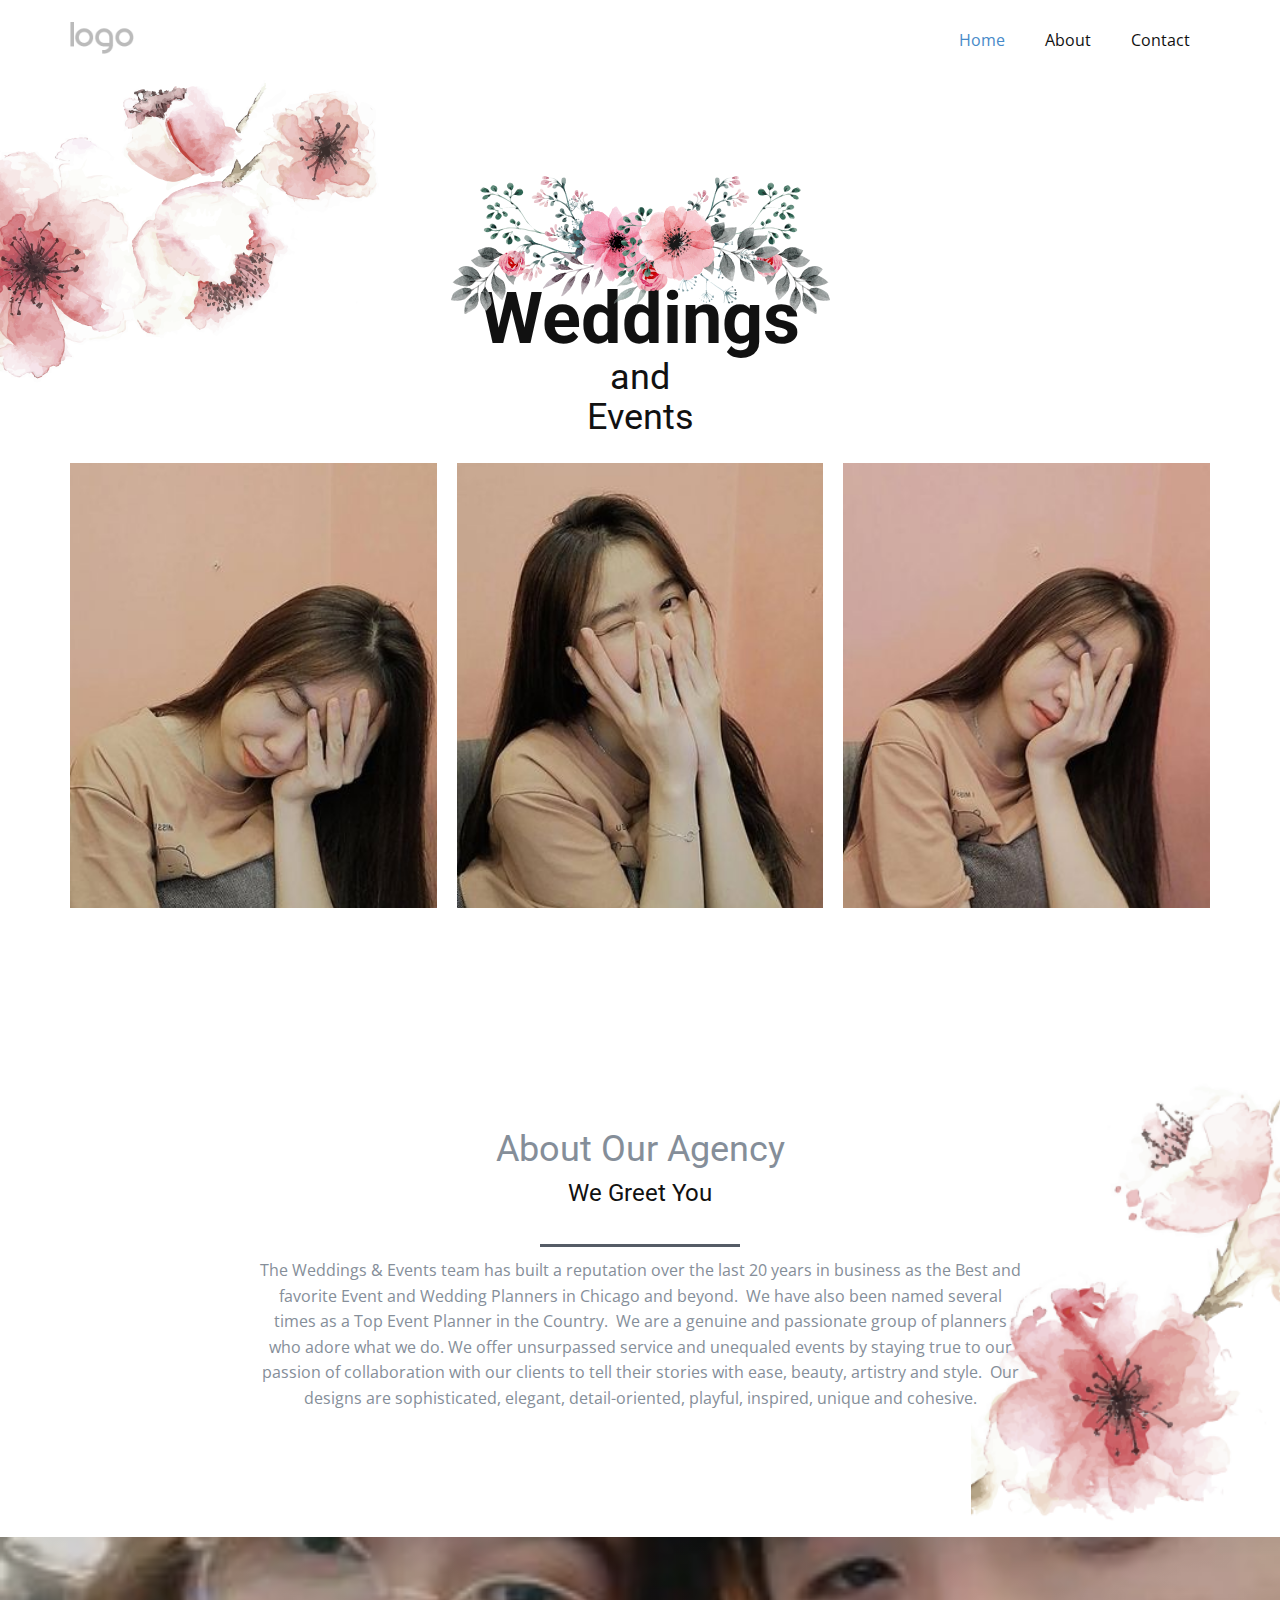
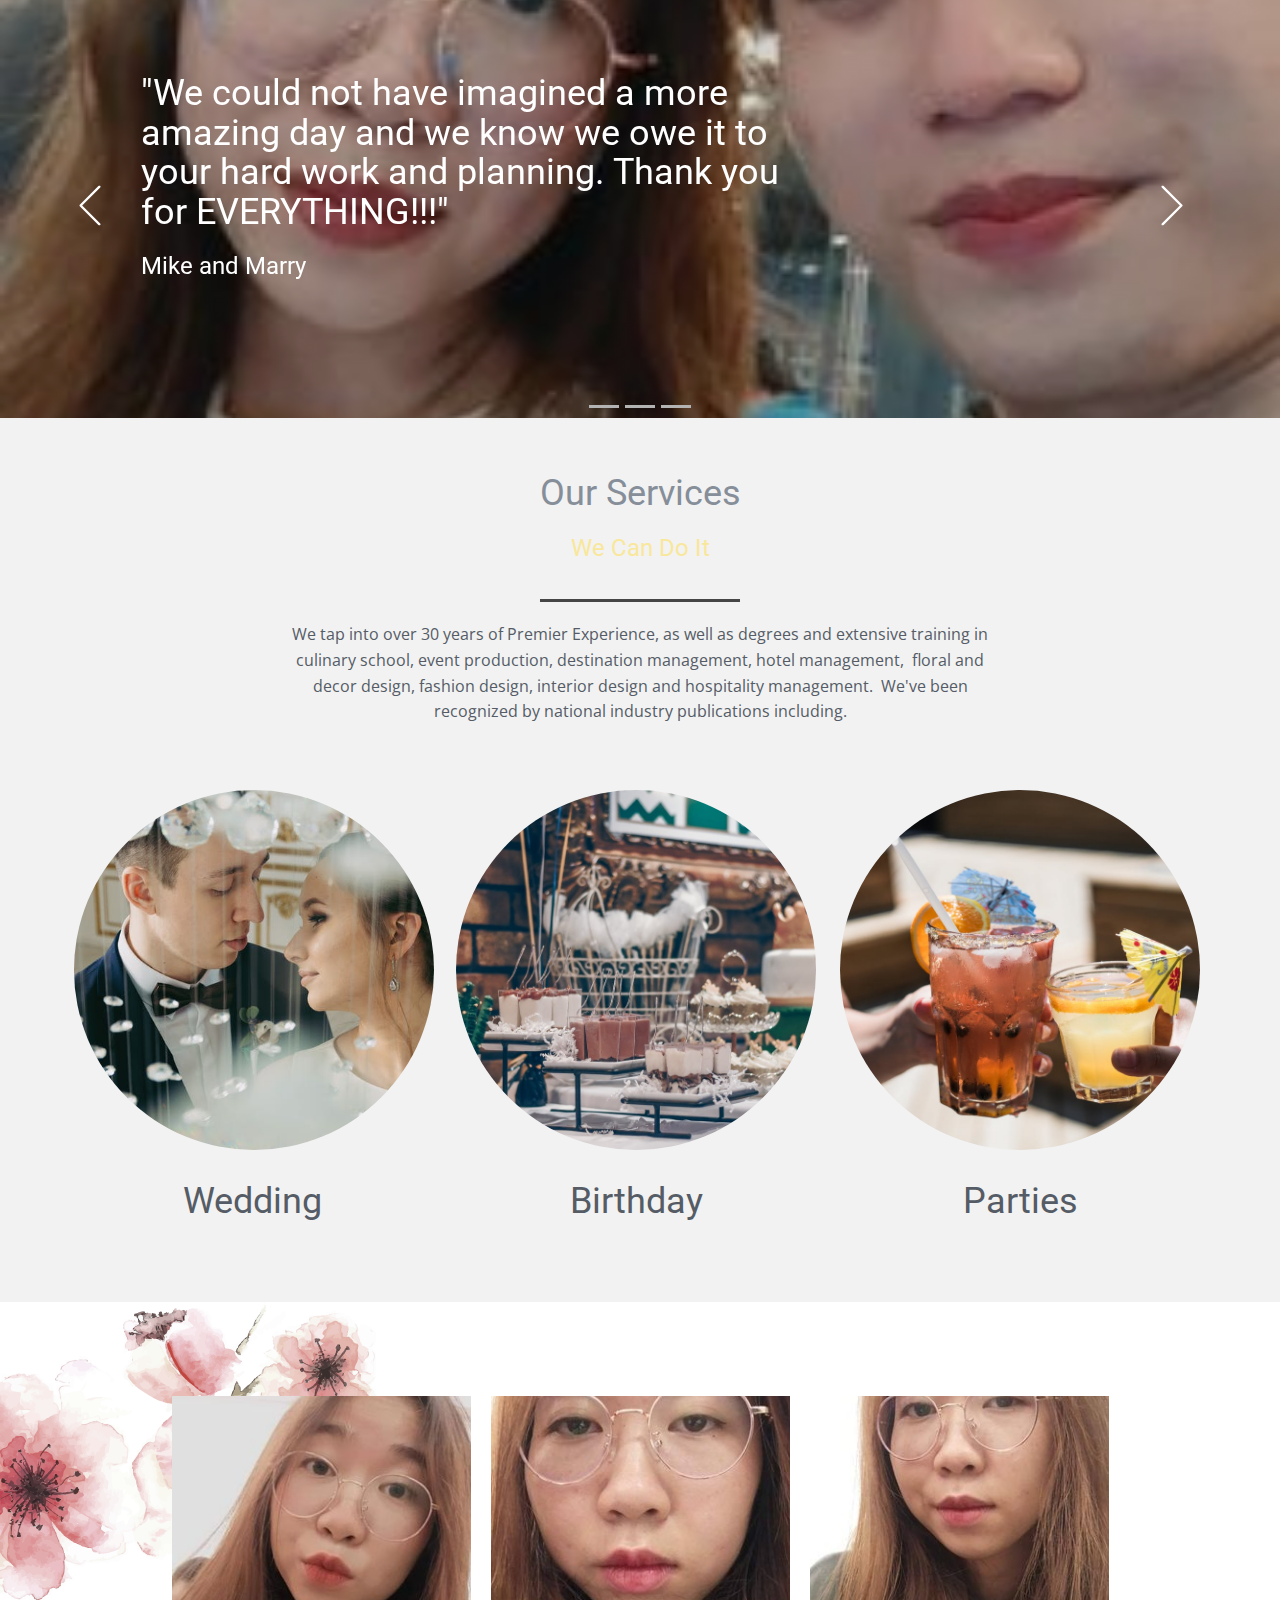
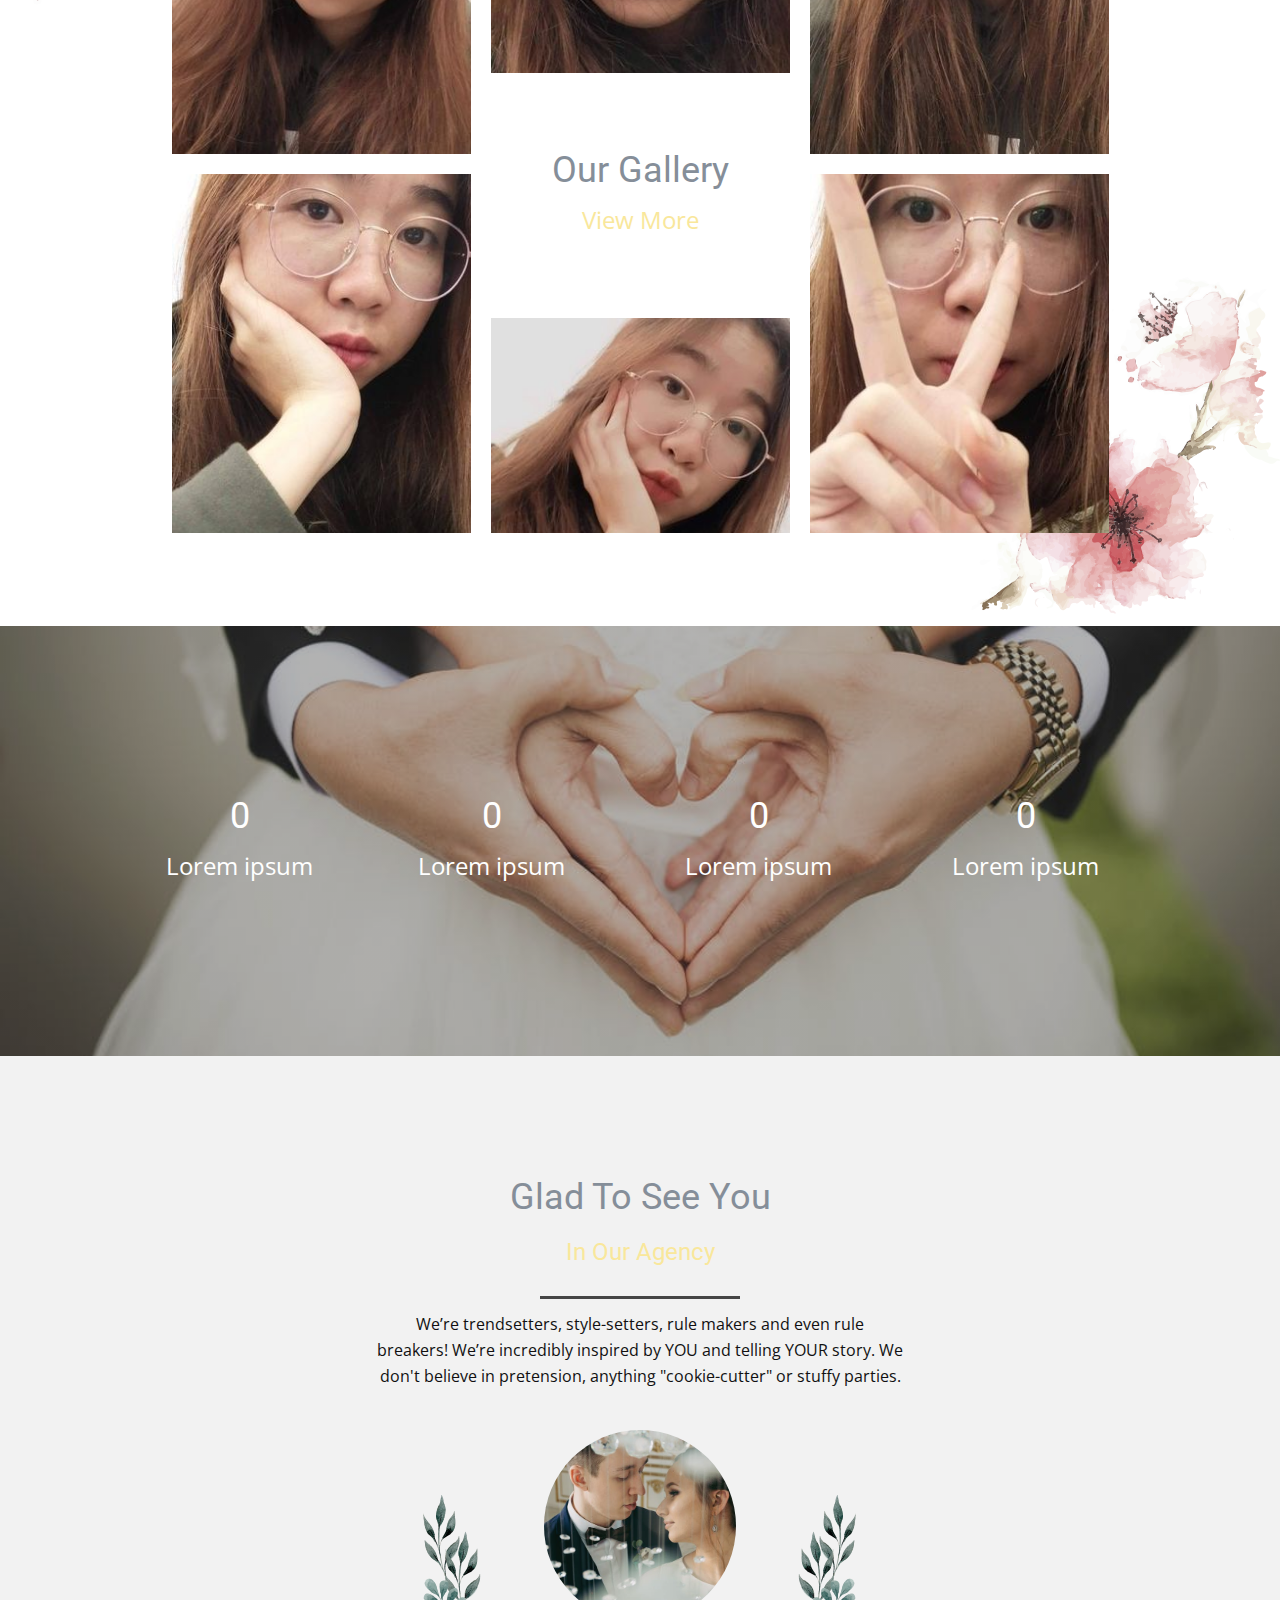
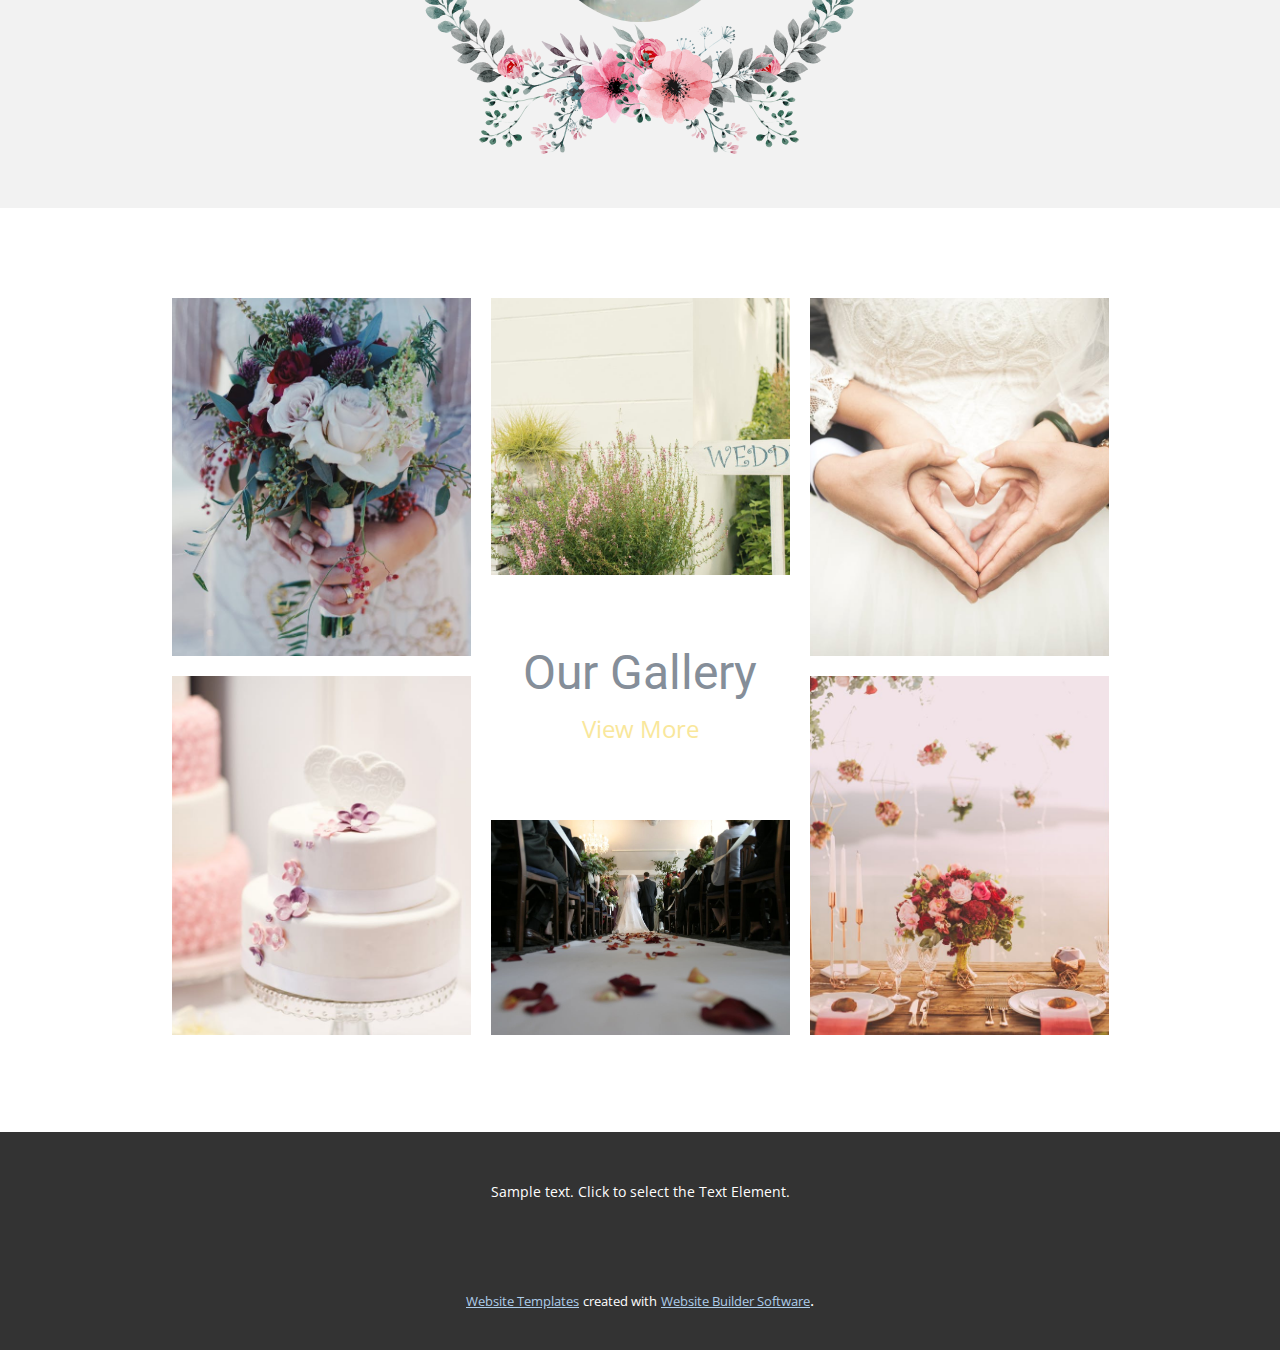
<file: index.html>
<!DOCTYPE html>
<html style="font-size: 16px;" lang="en"><head>
    <meta name="viewport" content="width=device-width, initial-scale=1.0">
    <meta charset="utf-8">
    <meta name="keywords" content="Weddings, and Events, About Our Agency, &amp;quot;We could not have imagined a more amazing day and we know we owe it to your hard work and planning. Thank you for EVERYTHING!!!&amp;quot;, “Just a note to let you know that on the first Anniversary, we have looked back on the beauty of the day and our total enjoyment of all the details without STRESS - which was completely due to your professionalism and good
                                taste”, &amp;quot;The Decor was stunning! You exceeded all our expectations! It was sophisticated, festive and tasteful!&amp;quot;, Our Services, Our Gallery, 55, 88, 11, 19, Glad To See You, Our Gallery">
    <meta name="description" content="">
    <title>Home</title>
    <link rel="stylesheet" href="nicepage.css" media="screen">
<link rel="stylesheet" href="Home.css" media="screen">
    <script class="u-script" type="text/javascript" src="jquery.js" defer=""></script>
    <script class="u-script" type="text/javascript" src="nicepage.js" defer=""></script>
    <meta name="generator" content="Nicepage 4.20.1, nicepage.com">
    <link id="u-theme-google-font" rel="stylesheet" href="https://fonts.googleapis.com/css?family=Roboto:100,100i,300,300i,400,400i,500,500i,700,700i,900,900i|Open+Sans:300,300i,400,400i,500,500i,600,600i,700,700i,800,800i">
    <link id="u-page-google-font" rel="stylesheet" href="https://fonts.googleapis.com/css?family=Playfair+Display:400,400i,500,500i,600,600i,700,700i,800,800i,900,900i">
    
    
    
    
    
    
    
    
    
    
    <script type="application/ld+json">{
		"@context": "http://schema.org",
		"@type": "Organization",
		"name": "",
		"logo": "images/default-logo.png"
}</script>
    <meta name="theme-color" content="#478ac9">
    <meta property="og:title" content="Home">
    <meta property="og:type" content="website">
  </head>
  <body data-home-page="Home.html" data-home-page-title="Home" class="u-body u-xl-mode" data-lang="en"><header class="u-clearfix u-header u-header" id="sec-674b"><div class="u-clearfix u-sheet u-valign-middle u-sheet-1">
        <a href="https://nicepage.com" class="u-image u-logo u-image-1">
          <img src="images/default-logo.png" class="u-logo-image u-logo-image-1">
        </a>
        <nav class="u-menu u-menu-dropdown u-offcanvas u-menu-1">
          <div class="menu-collapse" style="font-size: 1rem; letter-spacing: 0px;">
            <a class="u-button-style u-custom-left-right-menu-spacing u-custom-padding-bottom u-custom-top-bottom-menu-spacing u-nav-link u-text-active-palette-1-base u-text-hover-palette-2-base" href="#">
              <svg class="u-svg-link" viewBox="0 0 24 24"><use xmlns:xlink="http://www.w3.org/1999/xlink" xlink:href="#menu-hamburger"></use></svg>
              <svg class="u-svg-content" version="1.1" id="menu-hamburger" viewBox="0 0 16 16" x="0px" y="0px" xmlns:xlink="http://www.w3.org/1999/xlink" xmlns="http://www.w3.org/2000/svg"><g><rect y="1" width="16" height="2"></rect><rect y="7" width="16" height="2"></rect><rect y="13" width="16" height="2"></rect>
</g></svg>
            </a>
          </div>
          <div class="u-nav-container">
            <ul class="u-nav u-unstyled u-nav-1"><li class="u-nav-item"><a class="u-button-style u-nav-link u-text-active-palette-1-base u-text-hover-palette-2-base" href="Home.html" style="padding: 10px 20px;">Home</a>
</li><li class="u-nav-item"><a class="u-button-style u-nav-link u-text-active-palette-1-base u-text-hover-palette-2-base" href="About.html" style="padding: 10px 20px;">About</a>
</li><li class="u-nav-item"><a class="u-button-style u-nav-link u-text-active-palette-1-base u-text-hover-palette-2-base" href="Contact.html" style="padding: 10px 20px;">Contact</a>
</li></ul>
          </div>
          <div class="u-nav-container-collapse">
            <div class="u-black u-container-style u-inner-container-layout u-opacity u-opacity-95 u-sidenav">
              <div class="u-inner-container-layout u-sidenav-overflow">
                <div class="u-menu-close"></div>
                <ul class="u-align-center u-nav u-popupmenu-items u-unstyled u-nav-2"><li class="u-nav-item"><a class="u-button-style u-nav-link" href="Home.html">Home</a>
</li><li class="u-nav-item"><a class="u-button-style u-nav-link" href="About.html">About</a>
</li><li class="u-nav-item"><a class="u-button-style u-nav-link" href="Contact.html">Contact</a>
</li></ul>
              </div>
            </div>
            <div class="u-black u-menu-overlay u-opacity u-opacity-70"></div>
          </div>
        </nav>
      </div></header>
    <section class="u-clearfix u-section-1" id="carousel_2c0f">
      <div class="u-clearfix u-sheet u-sheet-1">
        <div class="u-container-style u-group u-group-1">
          <div class="u-container-layout u-valign-middle-sm">
            <h1 class="u-align-center u-font-dancing-script u-text u-title u-text-1">Weddings<br>
            </h1>
            <h2 class="u-align-center u-font-dancing-script u-subtitle u-text u-text-2">and Events</h2>
            <img src="images/abf9ab80e18701051f38eb20d0dba7c6.png" alt="" class="u-image u-image-default u-image-1" data-image-width="379" data-image-height="139">
          </div>
        </div>
        <div class="u-clearfix u-expanded-width u-gutter-20 u-layout-wrap u-layout-wrap-1">
          <div class="u-layout">
            <div class="u-layout-row">
              <div class="u-container-style u-image u-layout-cell u-left-cell u-size-20 u-size-20-md u-image-2">
                <div class="u-container-layout"></div>
              </div>
              <div class="u-container-style u-image u-layout-cell u-size-20 u-size-20-md u-image-3">
                <div class="u-container-layout"></div>
              </div>
              <div class="u-container-style u-hidden-md u-image u-layout-cell u-right-cell u-size-20 u-size-20-md u-image-4">
                <div class="u-container-layout"></div>
              </div>
            </div>
          </div>
        </div>
      </div>
      <img src="images/c494f921caa0d075cfa8ed3c2320a080.png" alt="" class="u-hidden-sm u-hidden-xs u-image u-image-default u-image-5" data-image-width="389" data-image-height="322">
    </section>
    <section class="u-clearfix u-section-2" id="carousel_a739">
      <img src="images/53346174540ed1f09e61d8b270ed1489.png" alt="" class="u-image u-image-default u-image-1" data-image-width="319" data-image-height="351">
      <div class="u-clearfix u-sheet u-sheet-1">
        <div class="u-container-style u-group u-group-1">
          <div class="u-container-layout u-valign-middle">
            <h2 class="u-align-center u-text u-text-palette-5-dark-1 u-text-1">About Our Agency</h2>
            <h4 class="u-align-center u-font-dancing-script u-text u-text-custom-color-2 u-text-2">We Greet You</h4>
            <div class="u-border-3 u-border-palette-5-dark-2 u-line u-line-horizontal u-line-1"></div>
            <p class="u-align-center u-text u-text-palette-5-dark-1 u-text-3">The Weddings &amp; Events team has built a reputation over the last 20 years in business as the Best and favorite Event and Wedding Planners in Chicago and beyond.&nbsp; We have also been named several times as a Top Event Planner
                        in the Country.&nbsp;&nbsp;We are a genuine and passionate group of planners who adore what we do. We offer unsurpassed service and unequaled events by staying true to our passion of collaboration with our clients to tell their
                        stories with ease, beauty, artistry and style. &nbsp;Our designs are sophisticated, elegant, detail-oriented, playful, inspired, unique and cohesive.</p>
          </div>
        </div>
      </div>
    </section>
    <section class="u-carousel u-slide u-block-329b-1" id="carousel_0ee6" data-interval="5000" data-u-ride="carousel">
      <ol class="u-absolute-hcenter u-carousel-indicators u-block-329b-2">
        <li data-u-target="#carousel_0ee6" data-u-slide-to="0" class="u-active u-grey-30"></li>
        <li data-u-target="#carousel_0ee6" class="u-grey-30" data-u-slide-to="1"></li>
        <li data-u-target="#carousel_0ee6" class="u-grey-30" data-u-slide-to="2"></li>
      </ol>
      <div class="u-carousel-inner" role="listbox">
        <div class="u-active u-carousel-item u-clearfix u-image u-shading u-section-3-1">
          <div class="u-clearfix u-sheet u-sheet-1">
            <div class="u-container-style u-expanded-width-xs u-group u-group-1">
              <div class="u-container-layout u-valign-middle u-container-layout-1">
                <h2 class="u-text u-text-1">"We could not have imagined a more amazing day and we know we owe it to your hard work and planning. Thank you for EVERYTHING!!!"</h2>
                <h4 class="u-font-dancing-script u-text u-text-2">Mike and Marry</h4>
              </div>
            </div>
          </div>
        </div>
        <div class="u-carousel-item u-clearfix u-image u-shading u-section-3-2">
          <div class="u-clearfix u-sheet u-sheet-1">
            <div class="u-container-style u-group u-group-1">
              <div class="u-container-layout u-container-layout-1">
                <h2 class="u-custom-font u-font-playfair-display u-text u-text-body-alt-color u-text-1">“Just a note to let you know that on the first Anniversary, we have looked back on the beauty of the day and our total enjoyment of all the details without STRESS - which was completely due to your professionalism and good
                                taste” </h2>
                <h6 class="u-custom-font u-font-dancing-script u-text u-text-2">Peter and Sofia</h6>
              </div>
            </div>
          </div>
        </div>
        <div class="u-carousel-item u-clearfix u-image u-shading u-section-3-3">
          <div class="u-clearfix u-sheet u-sheet-1">
            <div class="u-container-style u-group u-group-1">
              <div class="u-container-layout u-valign-middle u-container-layout-1">
                <h2 class="u-custom-font u-font-playfair-display u-text u-text-body-alt-color u-text-1">"The Decor was stunning! You exceeded all our expectations! It was sophisticated, festive and tasteful!"</h2>
                <h6 class="u-custom-font u-font-dancing-script u-text u-text-2">Mark and Jany</h6>
              </div>
            </div>
          </div>
        </div>
      </div>
      <a class="u-absolute-vcenter u-carousel-control u-carousel-control-prev u-text-custom-color-2 u-block-329b-3" href="#carousel_0ee6" role="button" data-u-slide="prev">
        <span aria-hidden="true">
          <svg viewBox="0 0 477.175 477.175"><path d="M145.188,238.575l215.5-215.5c5.3-5.3,5.3-13.8,0-19.1s-13.8-5.3-19.1,0l-225.1,225.1c-5.3,5.3-5.3,13.8,0,19.1l225.1,225
                    c2.6,2.6,6.1,4,9.5,4s6.9-1.3,9.5-4c5.3-5.3,5.3-13.8,0-19.1L145.188,238.575z"></path></svg>
        </span>
        <span class="sr-only">Previous</span>
      </a>
      <a class="u-absolute-vcenter u-carousel-control u-carousel-control-next u-text-custom-color-2 u-block-329b-4" href="#carousel_0ee6" role="button" data-u-slide="next">
        <span aria-hidden="true">
          <svg viewBox="0 0 477.175 477.175"><path d="M360.731,229.075l-225.1-225.1c-5.3-5.3-13.8-5.3-19.1,0s-5.3,13.8,0,19.1l215.5,215.5l-215.5,215.5
                    c-5.3,5.3-5.3,13.8,0,19.1c2.6,2.6,6.1,4,9.5,4c3.4,0,6.9-1.3,9.5-4l225.1-225.1C365.931,242.875,365.931,234.275,360.731,229.075z"></path></svg>
        </span>
        <span class="sr-only">Next</span>
      </a>
    </section>
    <section class="u-clearfix u-grey-5 u-section-4" id="carousel_fe5d">
      <div class="u-clearfix u-sheet u-sheet-1">
        <div class="u-align-center u-container-style u-group u-group-1">
          <div class="u-container-layout u-valign-middle u-container-layout-1">
            <h2 class="u-text u-text-palette-5-dark-1 u-text-1">Our Services</h2>
            <h4 class="u-font-dancing-script u-text u-text-palette-3-light-2 u-text-2">We Can Do It</h4>
            <div class="u-border-3 u-border-grey-dark-1 u-line u-line-horizontal u-line-1"></div>
            <p class="u-text u-text-palette-5-dark-2 u-text-3">We tap into over 30 years of Premier Experience, as well as degrees and extensive training in culinary school, event production, destination management, hotel management, &nbsp;floral and decor design, fashion design, interior design
                        and hospitality management. &nbsp;We've been recognized by national industry publications including.</p>
          </div>
        </div>
        <div class="u-clearfix u-gutter-20 u-layout-wrap u-layout-wrap-1">
          <div class="u-layout">
            <div class="u-layout-row">
              <div class="u-container-style u-expand-resize u-layout-cell u-left-cell u-size-20 u-size-20-md u-layout-cell-1">
                <div class="u-container-layout u-container-layout-2">
                  <img class="u-image u-image-circle u-image-1" src="images/c7cd9016d5f5985b98e1661036f0c212.jpeg">
                  <h3 class="u-align-center u-font-dancing-script u-text u-text-palette-5-dark-2 u-text-4">Wedding</h3>
                </div>
              </div>
              <div class="u-container-style u-layout-cell u-size-20 u-size-20-md u-layout-cell-2">
                <div class="u-container-layout u-container-layout-3">
                  <img class="u-image u-image-circle u-image-2" src="images/d9aa136abf760fe8ed6ebe1c98ca8d21.jpeg">
                  <h3 class="u-align-center u-font-dancing-script u-text u-text-palette-5-dark-2 u-text-5">Birthday</h3>
                </div>
              </div>
              <div class="u-container-style u-layout-cell u-right-cell u-size-20 u-size-20-md u-layout-cell-3">
                <div class="u-container-layout u-container-layout-4">
                  <img class="u-image u-image-circle u-image-3" src="images/c8d14ec487c5baa73864084709bd90e3.jpeg">
                  <h3 class="u-align-center u-font-dancing-script u-text u-text-palette-5-dark-2 u-text-6">Parties</h3>
                </div>
              </div>
            </div>
          </div>
        </div>
      </div>
    </section>
    <section class="u-clearfix u-section-5" id="carousel_4aef">
      <img src="images/c494f921caa0d075cfa8ed3c2320a080.png" alt="" class="u-expanded-width-xs u-image u-image-default u-image-1" data-image-width="389" data-image-height="322">
      <img src="images/53346174540ed1f09e61d8b270ed1489.png" alt="" class="u-image u-image-default u-image-2" data-image-width="319" data-image-height="351">
      <div class="u-clearfix u-sheet u-sheet-1">
        <div class="u-clearfix u-gutter-20 u-layout-wrap u-layout-wrap-1">
          <div class="u-layout">
            <div class="u-layout-row">
              <div class="u-size-20 u-size-30-md">
                <div class="u-layout-col">
                  <div class="u-container-style u-image u-layout-cell u-left-cell u-size-30 u-image-3">
                    <div class="u-container-layout"></div>
                  </div>
                  <div class="u-container-style u-image u-layout-cell u-left-cell u-size-30 u-image-4">
                    <div class="u-container-layout"></div>
                  </div>
                </div>
              </div>
              <div class="u-size-20 u-size-30-md">
                <div class="u-layout-col">
                  <div class="u-container-style u-image u-layout-cell u-size-20 u-image-5">
                    <div class="u-container-layout"></div>
                  </div>
                  <div class="u-container-style u-layout-cell u-size-20 u-layout-cell-4">
                    <div class="u-container-layout u-valign-middle">
                      <h2 class="u-align-center u-text u-text-palette-5-dark-1 u-text-1">Our Gallery</h2>
                      <a href="https://nicepage.com/landing-page" class="u-custom-font u-font-dancing-script u-link u-text-palette-3-light-2 u-link-1">View More</a>
                    </div>
                  </div>
                  <div class="u-container-style u-image u-layout-cell u-size-20 u-image-6">
                    <div class="u-container-layout"></div>
                  </div>
                </div>
              </div>
              <div class="u-size-20 u-size-60-md">
                <div class="u-layout-col">
                  <div class="u-container-style u-image u-layout-cell u-right-cell u-size-30 u-image-7">
                    <div class="u-container-layout"></div>
                  </div>
                  <div class="u-container-style u-image u-layout-cell u-right-cell u-size-30 u-image-8">
                    <div class="u-container-layout"></div>
                  </div>
                </div>
              </div>
            </div>
          </div>
        </div>
      </div>
    </section>
    <section class="u-clearfix u-image u-shading u-section-6" src="" id="carousel_548e">
      <div class="u-clearfix u-sheet u-sheet-1">
        <div class="u-clearfix u-layout-wrap u-layout-wrap-1">
          <div class="u-layout">
            <div class="u-layout-row">
              <div class="u-container-style u-layout-cell u-left-cell u-size-15 u-size-30-md u-layout-cell-1">
                <div class="u-container-layout u-valign-middle u-container-layout-1">
                  <h2 class="u-align-center u-text u-text-1" data-animation-name="counter" data-animation-event="scroll" data-animation-duration="3000">55</h2>
                  <p class="u-align-center u-custom-font u-font-dancing-script u-text u-text-2">Lorem ipsum</p>
                </div>
              </div>
              <div class="u-align-center-xs u-container-style u-layout-cell u-size-15 u-size-30-md u-layout-cell-2">
                <div class="u-container-layout u-valign-middle u-container-layout-2">
                  <h2 class="u-align-center-lg u-align-center-md u-align-center-sm u-align-center-xl u-text u-text-3" data-animation-name="counter" data-animation-event="scroll" data-animation-duration="3000">88</h2>
                  <p class="u-align-center-lg u-align-center-md u-align-center-sm u-align-center-xl u-custom-font u-font-dancing-script u-text u-text-4">Lorem ipsum</p>
                </div>
              </div>
              <div class="u-align-center-xs u-container-style u-layout-cell u-size-15 u-size-30-md u-layout-cell-3">
                <div class="u-container-layout u-valign-middle u-container-layout-3">
                  <h2 class="u-align-center-lg u-align-center-md u-align-center-sm u-align-center-xl u-text u-text-5" data-animation-name="counter" data-animation-event="scroll" data-animation-duration="3000">11</h2>
                  <p class="u-align-center-lg u-align-center-md u-align-center-sm u-align-center-xl u-custom-font u-font-dancing-script u-text u-text-6">Lorem ipsum</p>
                </div>
              </div>
              <div class="u-align-center-xs u-container-style u-layout-cell u-right-cell u-size-15 u-size-30-md u-layout-cell-4">
                <div class="u-container-layout u-valign-middle u-container-layout-4">
                  <h2 class="u-align-center-lg u-align-center-md u-align-center-sm u-align-center-xl u-text u-text-7" data-animation-name="counter" data-animation-event="scroll" data-animation-duration="3000">19</h2>
                  <p class="u-align-center-lg u-align-center-md u-align-center-sm u-align-center-xl u-custom-font u-font-dancing-script u-text u-text-8">Lorem ipsum</p>
                </div>
              </div>
            </div>
          </div>
        </div>
      </div>
    </section>
    <section class="u-clearfix u-grey-5 u-section-7" id="carousel_ebab">
      <div class="u-clearfix u-sheet u-sheet-1">
        <img src="images/a6bf2652c47149bdb9b813aa298ecc95.png" alt="" class="u-image u-image-default u-image-1" data-image-width="434" data-image-height="259">
        <div class="u-align-center u-container-style u-group u-group-1">
          <div class="u-container-layout u-container-layout-1">
            <h2 class="u-text u-text-palette-5-dark-1 u-text-1">Glad To See You</h2>
            <h4 class="u-font-dancing-script u-text u-text-palette-3-light-2 u-text-2">In Our Agency</h4>
            <div class="u-border-3 u-border-grey-dark-1 u-line u-line-horizontal u-line-1"></div>
            <p class="u-text u-text-3">We’re trendsetters, style-setters, rule makers and even rule breakers!&nbsp;We’re incredibly inspired by YOU and telling YOUR story. We don't believe in pretension, anything "cookie-cutter" or stuffy parties.</p>
          </div>
        </div>
        <img src="images/c7cd9016d5f5985b98e1661036f0c212.jpeg" alt="" class="u-image u-image-circle u-image-2" data-image-width="500" data-image-height="750">
      </div>
    </section>
    <section class="u-clearfix u-section-8" id="carousel_add3">
      <div class="u-clearfix u-sheet u-sheet-1">
        <div class="u-clearfix u-gutter-20 u-layout-wrap u-layout-wrap-1">
          <div class="u-layout">
            <div class="u-layout-row">
              <div class="u-size-20 u-size-30-md">
                <div class="u-layout-col">
                  <div class="u-container-style u-image u-layout-cell u-left-cell u-size-30 u-image-1">
                    <div class="u-container-layout"></div>
                  </div>
                  <div class="u-container-style u-image u-layout-cell u-left-cell u-size-30 u-image-2">
                    <div class="u-container-layout"></div>
                  </div>
                </div>
              </div>
              <div class="u-size-20 u-size-30-md">
                <div class="u-layout-col">
                  <div class="u-container-style u-image u-layout-cell u-size-20 u-image-3">
                    <div class="u-container-layout"></div>
                  </div>
                  <div class="u-container-style u-layout-cell u-size-20 u-layout-cell-4">
                    <div class="u-container-layout u-valign-middle u-container-layout-4">
                      <h2 class="u-align-center u-text u-text-palette-5-dark-1 u-text-1">Our Gallery</h2>
                      <a href="https://nicepage.studio" class="u-custom-font u-font-dancing-script u-link u-text-palette-3-light-2 u-link-1">View More</a>
                    </div>
                  </div>
                  <div class="u-container-style u-image u-layout-cell u-size-20 u-image-4">
                    <div class="u-container-layout"></div>
                  </div>
                </div>
              </div>
              <div class="u-size-20 u-size-60-md">
                <div class="u-layout-col">
                  <div class="u-container-style u-image u-layout-cell u-right-cell u-size-30 u-image-5">
                    <div class="u-container-layout"></div>
                  </div>
                  <div class="u-container-style u-image u-layout-cell u-right-cell u-size-30 u-image-6">
                    <div class="u-container-layout"></div>
                  </div>
                </div>
              </div>
            </div>
          </div>
        </div>
      </div>
    </section>
    
    
    <footer class="u-align-center u-clearfix u-footer u-grey-80 u-footer" id="sec-d63e"><div class="u-clearfix u-sheet u-sheet-1">
        <p class="u-small-text u-text u-text-variant u-text-1">Sample text. Click to select the Text Element.</p>
      </div></footer>
    <section class="u-backlink u-clearfix u-grey-80">
      <a class="u-link" href="https://nicepage.com/website-templates" target="_blank">
        <span>Website Templates</span>
      </a>
      <p class="u-text">
        <span>created with</span>
      </p>
      <a class="u-link" href="" target="_blank">
        <span>Website Builder Software</span>
      </a>. 
    </section>
  
</body></html>
</file>
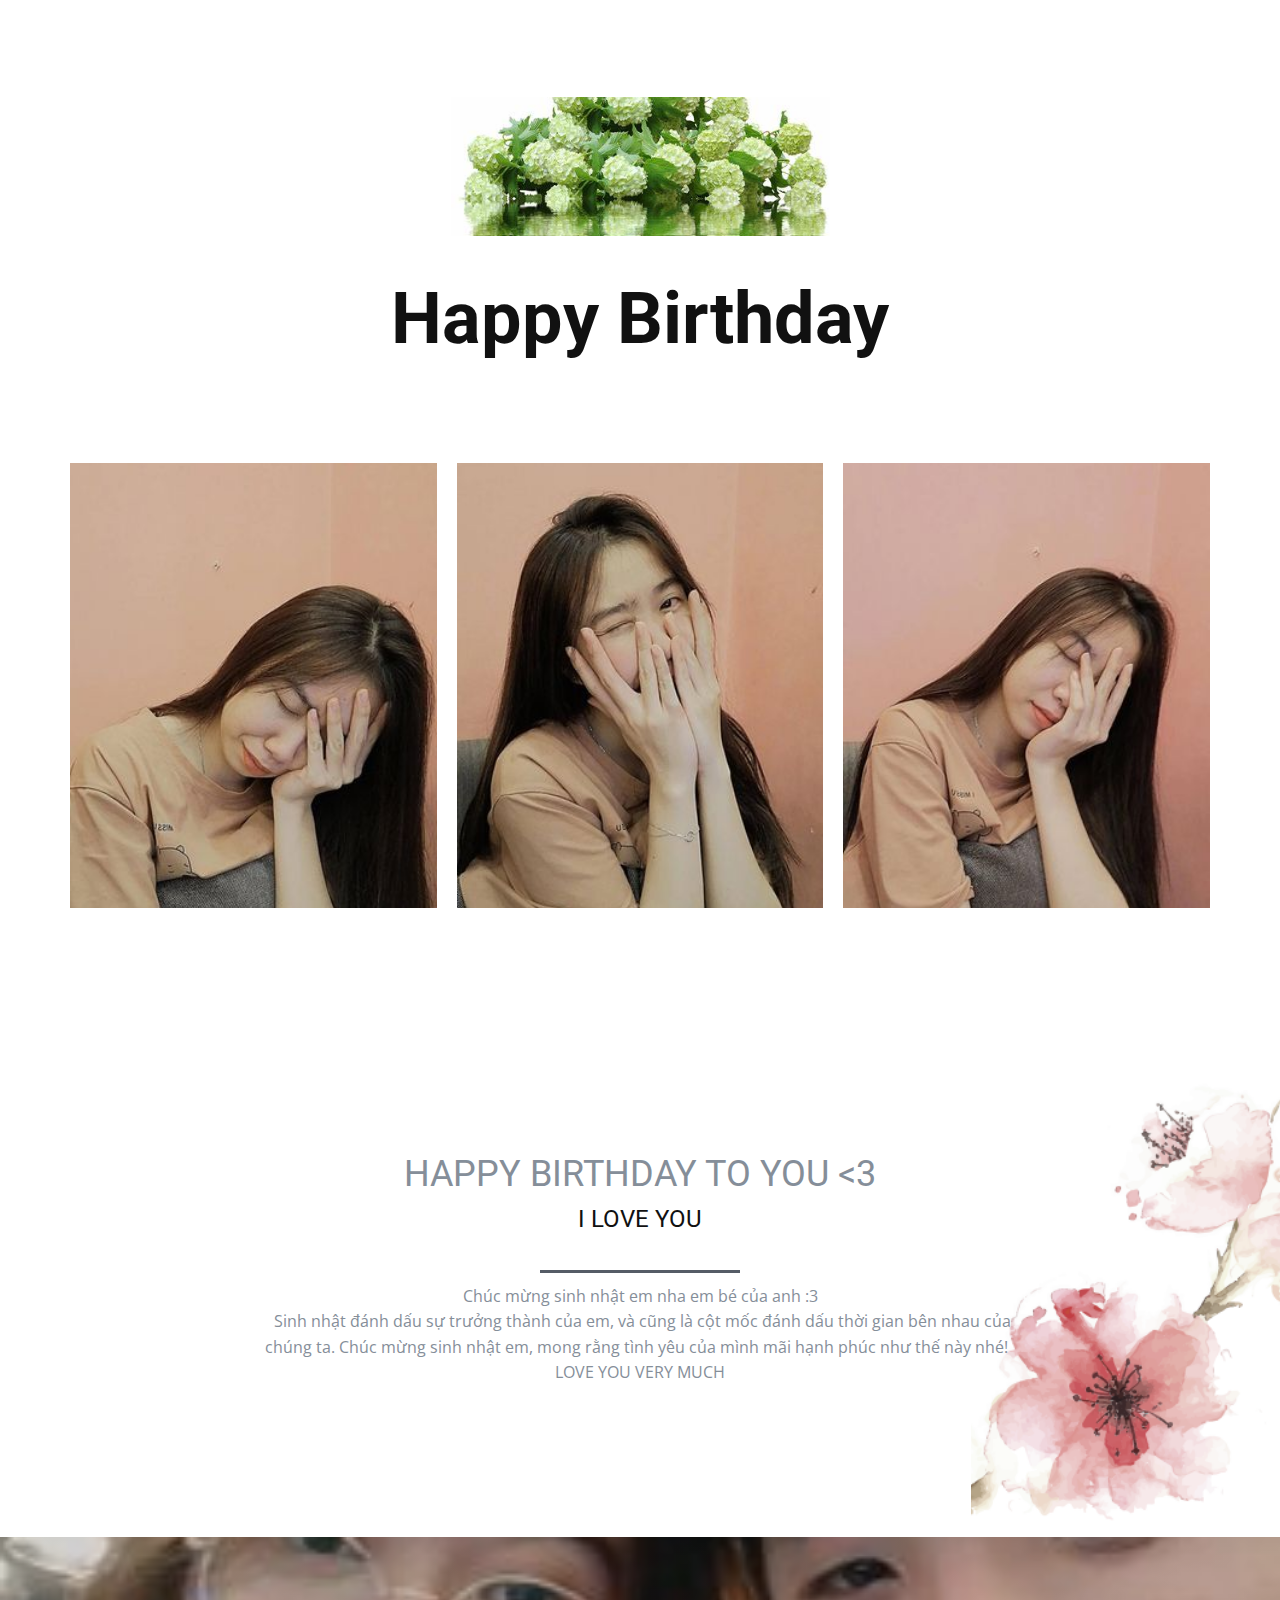
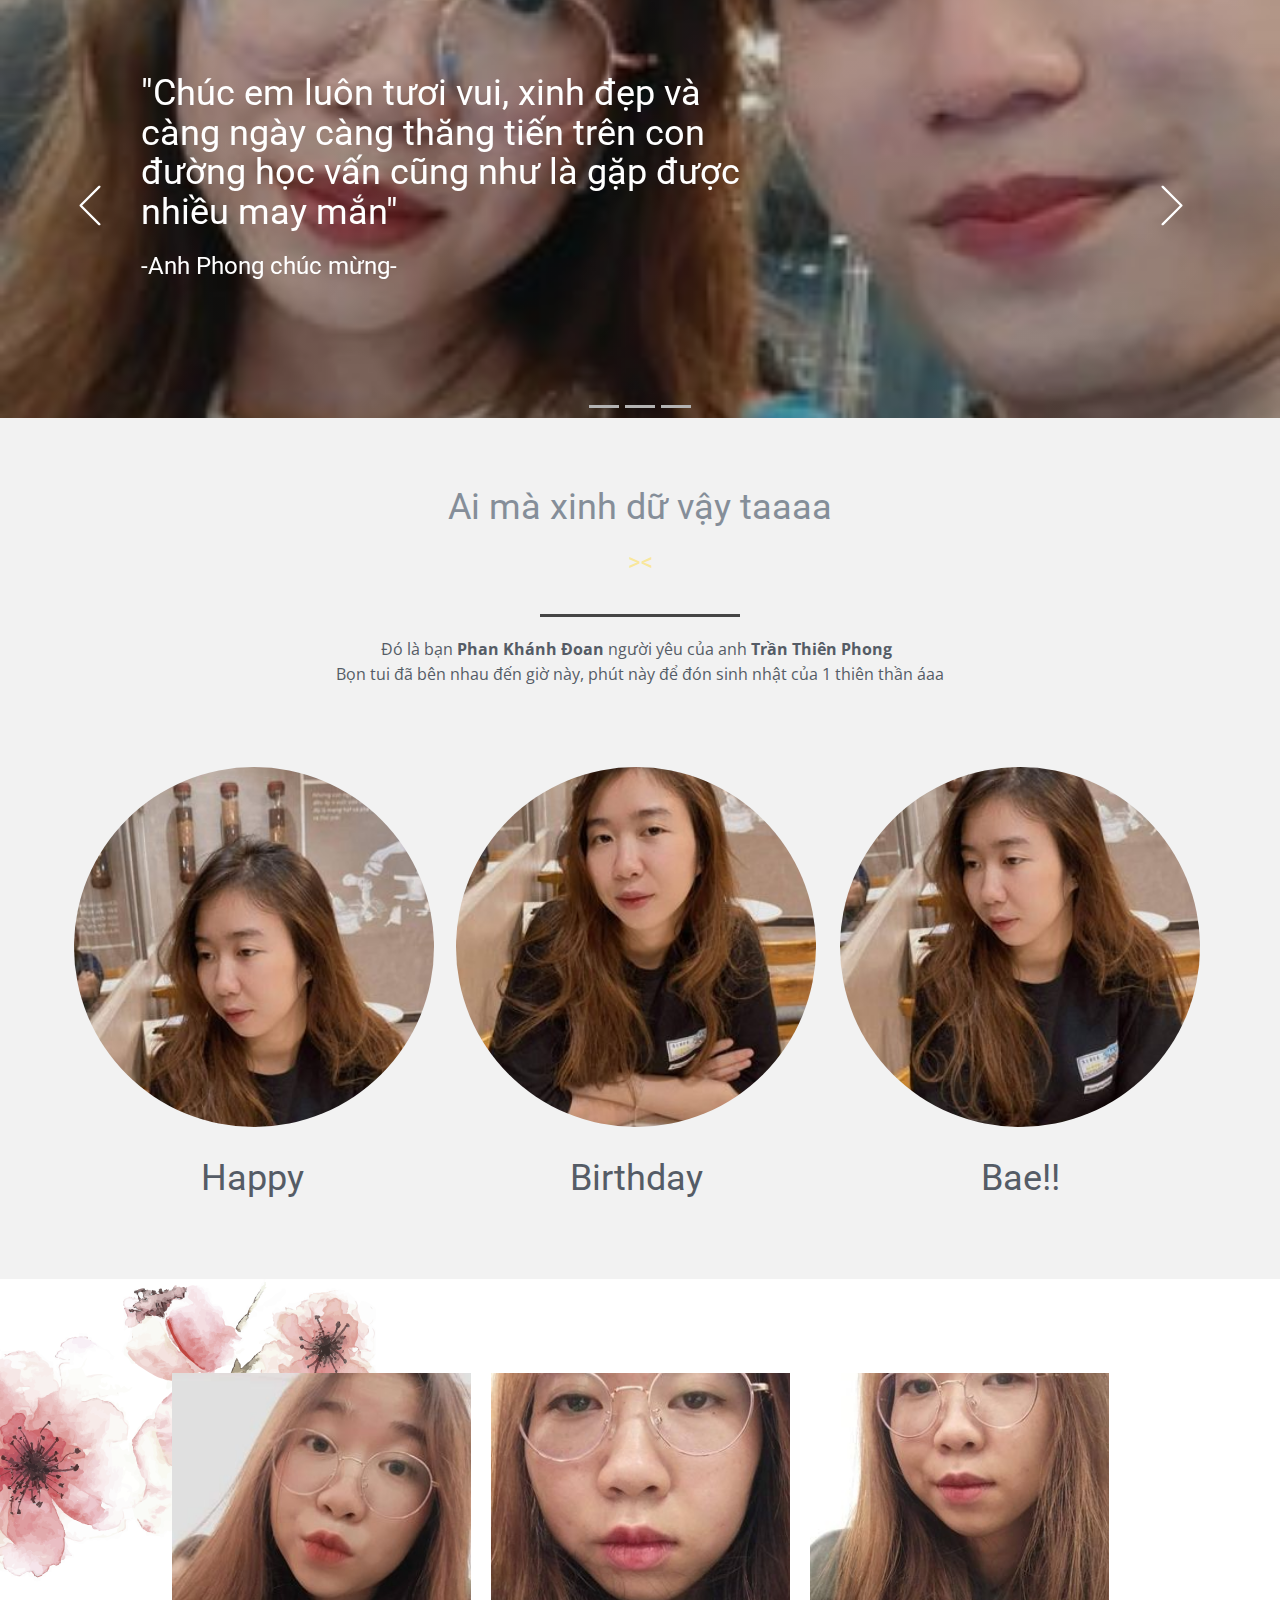
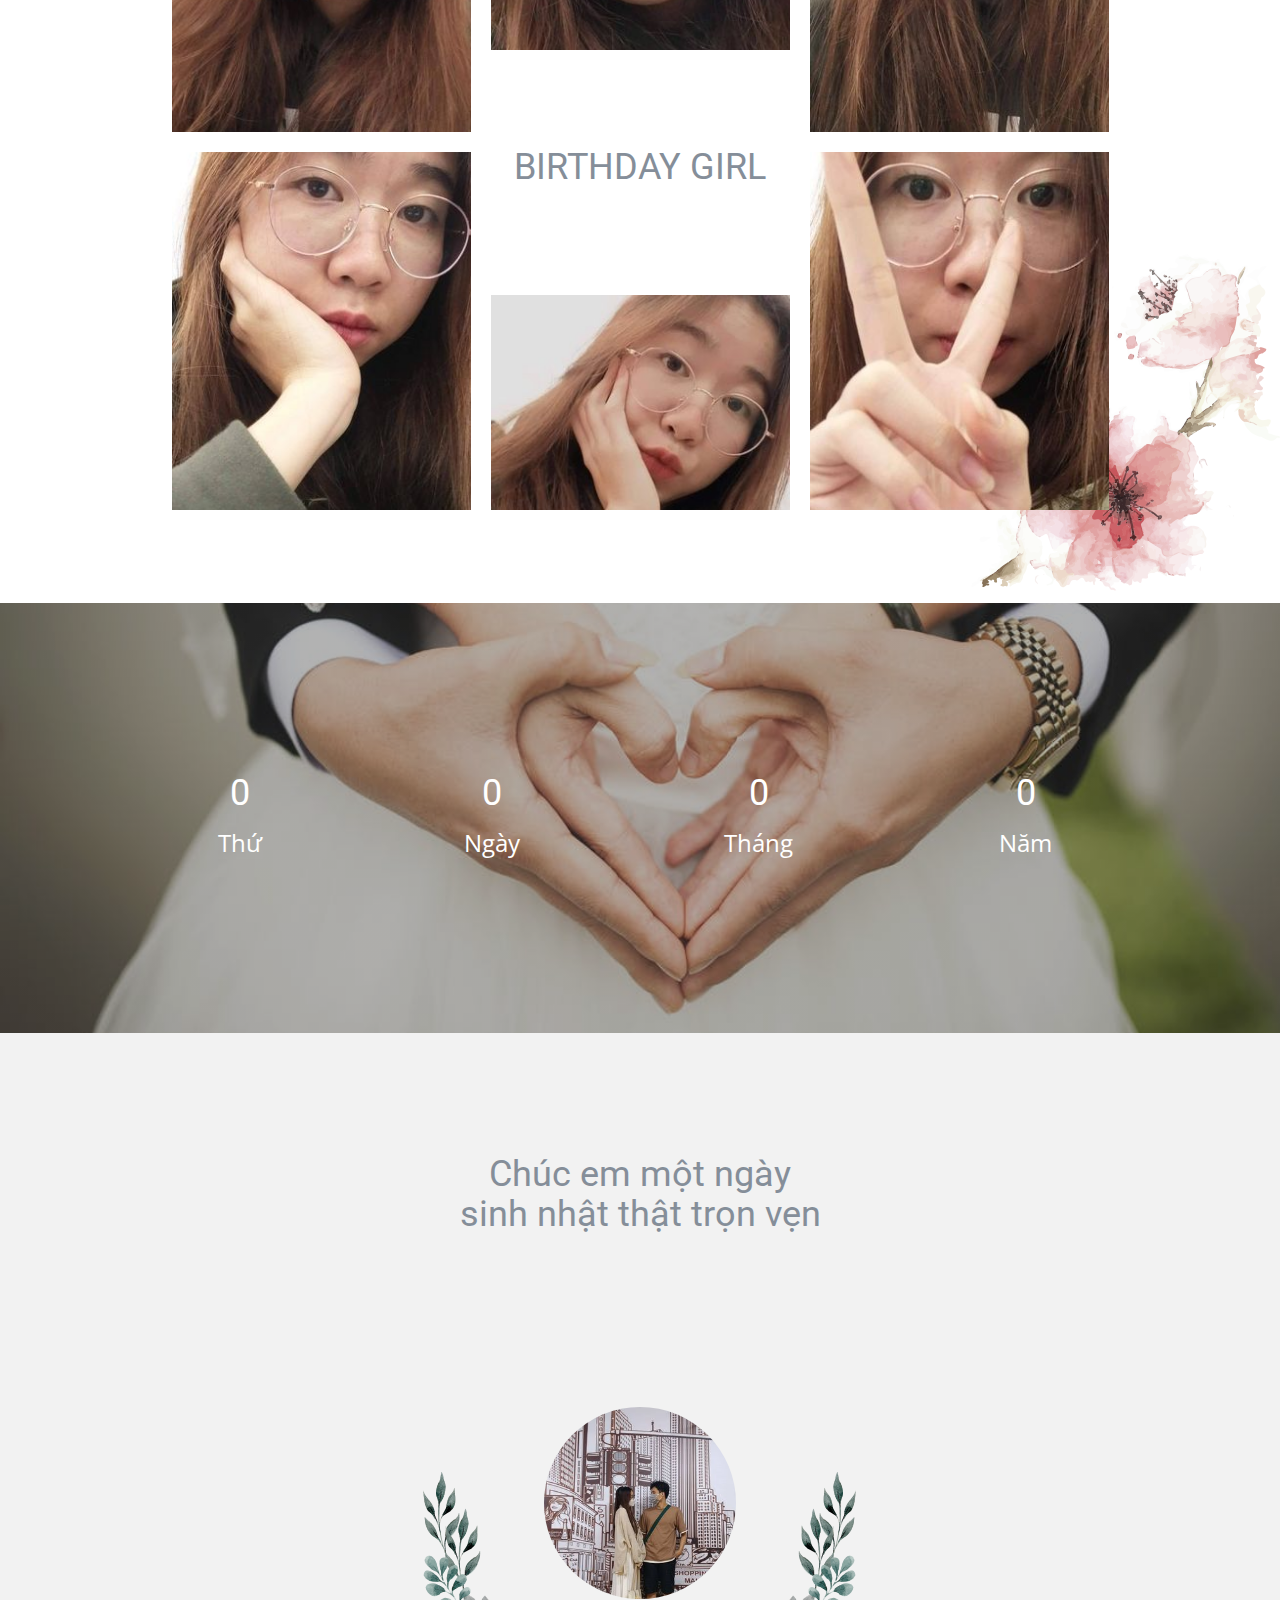
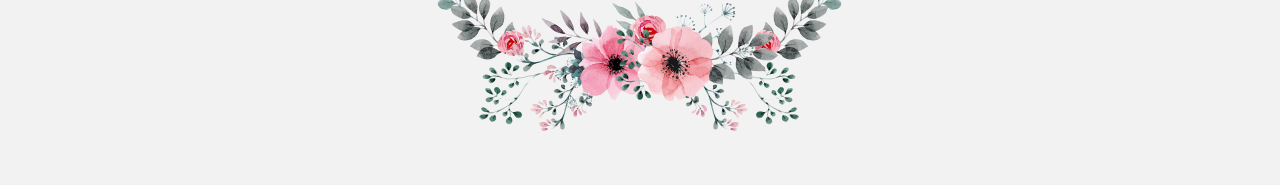
<file: Home.html>
<!DOCTYPE html>
<html style="font-size: 16px;" lang="en"><head>
    <meta name="viewport" content="width=device-width, initial-scale=1.0">
    <meta charset="utf-8">
    <meta name="keywords" content="Weddings, and Events, About Our Agency, &amp;quot;We could not have imagined a more amazing day and we know we owe it to your hard work and planning. Thank you for EVERYTHING!!!&amp;quot;, “Just a note to let you know that on the first Anniversary, we have looked back on the beauty of the day and our total enjoyment of all the details without STRESS - which was completely due to your professionalism and good
                                taste”, &amp;quot;The Decor was stunning! You exceeded all our expectations! It was sophisticated, festive and tasteful!&amp;quot;, Our Services, Our Gallery, 55, 88, 11, 19, Glad To See You, Our Gallery">
    <meta name="description" content="">
    <title>Happy Birthday Bae</title>
    <link rel="stylesheet" href="nicepage.css" media="screen">
<link rel="stylesheet" href="Home.css" media="screen">
    <script class="u-script" type="text/javascript" src="jquery.js" defer=""></script>
    <script class="u-script" type="text/javascript" src="nicepage.js" defer=""></script>
    <meta name="generator" content="Nicepage 4.20.1, nicepage.com">
    <link id="u-theme-google-font" rel="stylesheet" href="https://fonts.googleapis.com/css?family=Roboto:100,100i,300,300i,400,400i,500,500i,700,700i,900,900i|Open+Sans:300,300i,400,400i,500,500i,600,600i,700,700i,800,800i">
    <link id="u-page-google-font" rel="stylesheet" href="https://fonts.googleapis.com/css?family=Playfair+Display:400,400i,500,500i,600,600i,700,700i,800,800i,900,900i">
    
    
    
    
    
    
    
    
    
    <script type="application/ld+json">{
		"@context": "http://schema.org",
		"@type": "Organization",
		"name": "",
		"logo": "images/default-logo.png"
}</script>
    <meta name="theme-color" content="#478ac9">
    <meta property="og:title" content="Home">
    <meta property="og:type" content="website">
  </head>
  <body class="u-body u-xl-mode" data-lang="en"><header class="u-clearfix u-header u-header" id="sec-674b"><div class="u-clearfix u-sheet u-valign-middle u-sheet-1">
        <nav class="u-menu u-menu-dropdown u-offcanvas u-menu-1">
          <div class="menu-collapse" style="font-size: 1rem; letter-spacing: 0px;">
            <a class="u-button-style u-custom-left-right-menu-spacing u-custom-padding-bottom u-custom-top-bottom-menu-spacing u-nav-link u-text-active-palette-1-base u-text-hover-palette-2-base" href="#">
              <svg class="u-svg-link" viewBox="0 0 24 24"><use xmlns:xlink="http://www.w3.org/1999/xlink" xlink:href="#menu-hamburger"></use></svg>
              <svg class="u-svg-content" version="1.1" id="menu-hamburger" viewBox="0 0 16 16" x="0px" y="0px" xmlns:xlink="http://www.w3.org/1999/xlink" xmlns="http://www.w3.org/2000/svg"><g><rect y="1" width="16" height="2"></rect><rect y="7" width="16" height="2"></rect><rect y="13" width="16" height="2"></rect>
</g></svg>
            </a>
          </div>
          <div class="u-nav-container-collapse">
            <div class="u-black u-container-style u-inner-container-layout u-opacity u-opacity-95 u-sidenav">
              <div class="u-inner-container-layout u-sidenav-overflow">
                <div class="u-menu-close"></div>
                <ul class="u-align-center u-nav u-popupmenu-items u-unstyled u-nav-2"><li class="u-nav-item"><a class="u-button-style u-nav-link" href="Home.html">Home</a>
</li></ul>
              </div>
            </div>
            <div class="u-black u-menu-overlay u-opacity u-opacity-70"></div>
          </div>
        </nav>
      </div></header>
    <section class="u-clearfix u-section-1" id="carousel_2c0f">
      <div class="u-clearfix u-sheet u-sheet-1">
        <div class="u-container-style u-group u-group-1">
          <div class="u-container-layout u-valign-middle-sm">
            <h1 class="u-align-center u-font-dancing-script u-text u-title u-text-1">Happy Birthday<br>
            </h1>
            <h2 class="u-align-center u-font-dancing-script u-subtitle u-text u-text-2"></h2>
            <img src="images/riboncamtu.jfif" alt="" class="u-image u-image-default u-image-1" data-image-width="379" data-image-height="139">
          </div>
        </div>
        <div class="u-clearfix u-expanded-width u-gutter-20 u-layout-wrap u-layout-wrap-1">
          <div class="u-layout">
            <div class="u-layout-row">
              <div class="u-container-style u-image u-layout-cell u-left-cell u-size-20 u-size-20-md u-image-2">
                <div class="u-container-layout"></div>
              </div>
              <div class="u-container-style u-image u-layout-cell u-size-20 u-size-20-md u-image-3">
                <div class="u-container-layout"></div>
              </div>
              <div class="u-container-style u-hidden-md u-image u-layout-cell u-right-cell u-size-20 u-size-20-md u-image-4">
                <div class="u-container-layout"></div>
              </div>
            </div>
          </div>
        </div>
      </div>
    </section>
    <section class="u-clearfix u-section-2" id="carousel_a739">
      <img src="images/53346174540ed1f09e61d8b270ed1489.png" alt="" class="u-image u-image-default u-image-1" data-image-width="319" data-image-height="351">
      <div class="u-clearfix u-sheet u-sheet-1">
        <div class="u-container-style u-group u-group-1">
          <div class="u-container-layout u-valign-middle">
            <h2 class="u-align-center u-text u-text-palette-5-dark-1 u-text-1">HAPPY BIRTHDAY TO YOU <3 </h2>
            <h4 class="u-align-center u-font-dancing-script u-text u-text-custom-color-2 u-text-2">I LOVE YOU</h4>
            <div class="u-border-3 u-border-palette-5-dark-2 u-line u-line-horizontal u-line-1"></div>
            <p class="u-align-center u-text u-text-palette-5-dark-1 u-text-3">Chúc mừng sinh nhật em nha em bé của anh :3 <br> &nbsp;Sinh nhật đánh dấu sự trưởng thành của em, và cũng là cột mốc đánh dấu thời gian bên nhau của chúng ta. Chúc mừng sinh nhật em, mong rằng tình yêu của mình mãi hạnh phúc như thế này nhé!&nbsp;&nbsp; <br>LOVE YOU VERY MUCH</p>
          </div>
        </div>
      </div>
    </section>
    <section class="u-carousel u-slide u-block-329b-1" id="carousel_0ee6" data-interval="5000" data-u-ride="carousel">
      <ol class="u-absolute-hcenter u-carousel-indicators u-block-329b-2">
        <li data-u-target="#carousel_0ee6" data-u-slide-to="0" class="u-active u-grey-30"></li>
        <li data-u-target="#carousel_0ee6" class="u-grey-30" data-u-slide-to="1"></li>
        <li data-u-target="#carousel_0ee6" class="u-grey-30" data-u-slide-to="2"></li>
      </ol>
      <div class="u-carousel-inner" role="listbox">
        <div class="u-active u-carousel-item u-clearfix u-image u-shading u-section-3-1">
          <div class="u-clearfix u-sheet u-sheet-1">
            <div class="u-container-style u-expanded-width-xs u-group u-group-1">
              <div class="u-container-layout u-valign-middle u-container-layout-1">
                <h2 class="u-text u-text-1">"Chúc em luôn tươi vui, xinh đẹp và càng ngày càng thăng tiến trên con đường học vấn cũng như là gặp được nhiều may mắn"</h2>
                <h4 class="u-font-dancing-script u-text u-text-2">-Anh Phong chúc mừng-</h4>
              </div>
            </div>
          </div>
        </div>
        <div class="u-carousel-item u-clearfix u-image u-shading u-section-3-2">
          <div class="u-clearfix u-sheet u-sheet-1">
            <div class="u-container-style u-group u-group-1">
              <div class="u-container-layout u-container-layout-1">
                <h2 class="u-custom-font u-font-playfair-display u-text u-text-body-alt-color u-text-1">"Cùng nhau đón sinh nhật em là một điều tuyệt vời nhất anh từng làm trong đời"</h2>
                <h6 class="u-custom-font u-font-dancing-script u-text u-text-2">-Anh Phong sến súa-</h6>
              </div>
            </div>
          </div>
        </div>
        <div class="u-carousel-item u-clearfix u-image u-shading u-section-3-3">
          <div class="u-clearfix u-sheet u-sheet-1">
            <div class="u-container-style u-group u-group-1">
              <div class="u-container-layout u-valign-middle u-container-layout-1">
                <h2 class="u-custom-font u-font-playfair-display u-text u-text-body-alt-color u-text-1">"Yêu em!"</h2>
                <h6 class="u-custom-font u-font-dancing-script u-text u-text-2">-Anh Phong tình cảm-</h6>
              </div>
            </div>
          </div>
        </div>
      </div>
      <a class="u-absolute-vcenter u-carousel-control u-carousel-control-prev u-text-custom-color-2 u-block-329b-3" href="#carousel_0ee6" role="button" data-u-slide="prev">
        <span aria-hidden="true">
          <svg viewBox="0 0 477.175 477.175"><path d="M145.188,238.575l215.5-215.5c5.3-5.3,5.3-13.8,0-19.1s-13.8-5.3-19.1,0l-225.1,225.1c-5.3,5.3-5.3,13.8,0,19.1l225.1,225
                    c2.6,2.6,6.1,4,9.5,4s6.9-1.3,9.5-4c5.3-5.3,5.3-13.8,0-19.1L145.188,238.575z"></path></svg>
        </span>
        <span class="sr-only">Previous</span>
      </a>
      <a class="u-absolute-vcenter u-carousel-control u-carousel-control-next u-text-custom-color-2 u-block-329b-4" href="#carousel_0ee6" role="button" data-u-slide="next">
        <span aria-hidden="true">
          <svg viewBox="0 0 477.175 477.175"><path d="M360.731,229.075l-225.1-225.1c-5.3-5.3-13.8-5.3-19.1,0s-5.3,13.8,0,19.1l215.5,215.5l-215.5,215.5
                    c-5.3,5.3-5.3,13.8,0,19.1c2.6,2.6,6.1,4,9.5,4c3.4,0,6.9-1.3,9.5-4l225.1-225.1C365.931,242.875,365.931,234.275,360.731,229.075z"></path></svg>
        </span>
        <span class="sr-only">Next</span>
      </a>
    </section>
    <section class="u-clearfix u-grey-5 u-section-4" id="carousel_fe5d">
      <div class="u-clearfix u-sheet u-sheet-1">
        <div class="u-align-center u-container-style u-group u-group-1">
          <div class="u-container-layout u-valign-middle u-container-layout-1">
            <h2 class="u-text u-text-palette-5-dark-1 u-text-1">Ai mà xinh dữ vậy taaaa</h2>
            <h4 class="u-font-dancing-script u-text u-text-palette-3-light-2 u-text-2">><</h4>
            <div class="u-border-3 u-border-grey-dark-1 u-line u-line-horizontal u-line-1"></div>
            <p class="u-text u-text-palette-5-dark-2 u-text-3">Đó là bạn <b>Phan Khánh Đoan</b> người yêu của anh <b>Trần Thiên Phong</b></b> &nbsp;<br>Bọn tui đã bên nhau đến giờ này, phút này để đón sinh nhật của 1 thiên thần áaa</p>
          </div>
        </div>
        <div class="u-clearfix u-gutter-20 u-layout-wrap u-layout-wrap-1">
          <div class="u-layout">
            <div class="u-layout-row">
              <div class="u-container-style u-expand-resize u-layout-cell u-left-cell u-size-20 u-size-20-md u-layout-cell-1">
                <div class="u-container-layout u-container-layout-2">
                  <img class="u-image u-image-circle u-image-1" src="images/doan/9.jpg">
                  <h3 class="u-align-center u-font-dancing-script u-text u-text-palette-5-dark-2 u-text-4">Happy</h3>
                </div>
              </div>
              <div class="u-container-style u-layout-cell u-size-20 u-size-20-md u-layout-cell-2">
                <div class="u-container-layout u-container-layout-3">
                  <img class="u-image u-image-circle u-image-2" src="images/doan/8.jpg">
                  <h3 class="u-align-center u-font-dancing-script u-text u-text-palette-5-dark-2 u-text-5">Birthday</h3>
                </div>
              </div>
              <div class="u-container-style u-layout-cell u-right-cell u-size-20 u-size-20-md u-layout-cell-3">
                <div class="u-container-layout u-container-layout-4">
                  <img class="u-image u-image-circle u-image-3" src="images/doan/9.jpg">
                  <h3 class="u-align-center u-font-dancing-script u-text u-text-palette-5-dark-2 u-text-6">Bae!!</h3>
                </div>
              </div>
            </div>
          </div>
        </div>
      </div>
    </section>
    <section class="u-clearfix u-section-5" id="carousel_4aef">
      <img src="images/c494f921caa0d075cfa8ed3c2320a080.png" alt="" class="u-expanded-width-xs u-image u-image-default u-image-1" data-image-width="389" data-image-height="322">
      <img src="images/53346174540ed1f09e61d8b270ed1489.png" alt="" class="u-image u-image-default u-image-2" data-image-width="319" data-image-height="351">
      <div class="u-clearfix u-sheet u-sheet-1">
        <div class="u-clearfix u-gutter-20 u-layout-wrap u-layout-wrap-1">
          <div class="u-layout">
            <div class="u-layout-row">
              <div class="u-size-20 u-size-30-md">
                <div class="u-layout-col">
                  <div class="u-container-style u-image u-layout-cell u-left-cell u-size-30 u-image-3">
                    <div class="u-container-layout"></div>
                  </div>
                  <div class="u-container-style u-image u-layout-cell u-left-cell u-size-30 u-image-4">
                    <div class="u-container-layout"></div>
                  </div>
                </div>
              </div>
              <div class="u-size-20 u-size-30-md">
                <div class="u-layout-col">
                  <div class="u-container-style u-image u-layout-cell u-size-20 u-image-5">
                    <div class="u-container-layout"></div>
                  </div>
                  <div class="u-container-style u-layout-cell u-size-20 u-layout-cell-4">
                    <div class="u-container-layout u-valign-middle">
                      <h2 class="u-align-center u-text u-text-palette-5-dark-1 u-text-1">BIRTHDAY GIRL</h2>
                      <a href="https://nicepage.com/landing-page" class="u-custom-font u-font-dancing-script u-link u-text-palette-3-light-2 u-link-1"></a>
                    </div>
                  </div>
                  <div class="u-container-style u-image u-layout-cell u-size-20 u-image-6">
                    <div class="u-container-layout"></div>
                  </div>
                </div>
              </div>
              <div class="u-size-20 u-size-60-md">
                <div class="u-layout-col">
                  <div class="u-container-style u-image u-layout-cell u-right-cell u-size-30 u-image-7">
                    <div class="u-container-layout"></div>
                  </div>
                  <div class="u-container-style u-image u-layout-cell u-right-cell u-size-30 u-image-8">
                    <div class="u-container-layout"></div>
                  </div>
                </div>
              </div>
            </div>
          </div>
        </div>
      </div>
    </section>
    <section class="u-clearfix u-image u-shading u-section-6" src="" id="carousel_548e">
      <div class="u-clearfix u-sheet u-sheet-1">
        <div class="u-clearfix u-layout-wrap u-layout-wrap-1">
          <div class="u-layout">
            <div class="u-layout-row">
              <div class="u-container-style u-layout-cell u-left-cell u-size-15 u-size-30-md u-layout-cell-1">
                <div class="u-container-layout u-valign-middle u-container-layout-1">
                  <h2 class="u-align-center u-text u-text-1" data-animation-name="counter" data-animation-event="scroll" data-animation-duration="3000">2</h2>
                  <p class="u-align-center u-custom-font u-font-dancing-script u-text u-text-2">Thứ</p>
                </div>
              </div>
              <div class="u-align-center-xs u-container-style u-layout-cell u-size-15 u-size-30-md u-layout-cell-2">
                <div class="u-container-layout u-valign-middle u-container-layout-2">
                  <h2 class="u-align-center-lg u-align-center-md u-align-center-sm u-align-center-xl u-text u-text-3" data-animation-name="counter" data-animation-event="scroll" data-animation-duration="3000">31</h2>
                  <p class="u-align-center-lg u-align-center-md u-align-center-sm u-align-center-xl u-custom-font u-font-dancing-script u-text u-text-4">Ngày</p>
                </div>
              </div>
              <div class="u-align-center-xs u-container-style u-layout-cell u-size-15 u-size-30-md u-layout-cell-3">
                <div class="u-container-layout u-valign-middle u-container-layout-3">
                  <h2 class="u-align-center-lg u-align-center-md u-align-center-sm u-align-center-xl u-text u-text-5" data-animation-name="counter" data-animation-event="scroll" data-animation-duration="3000">10</h2>
                  <p class="u-align-center-lg u-align-center-md u-align-center-sm u-align-center-xl u-custom-font u-font-dancing-script u-text u-text-6">Tháng</p>
                </div>
              </div>
              <div class="u-align-center-xs u-container-style u-layout-cell u-right-cell u-size-15 u-size-30-md u-layout-cell-4">
                <div class="u-container-layout u-valign-middle u-container-layout-4">
                  <h2 class="u-align-center-lg u-align-center-md u-align-center-sm u-align-center-xl u-text u-text-7" data-animation-name="counter" data-animation-event="scroll" data-animation-duration="3000">2022</h2>
                  <p class="u-align-center-lg u-align-center-md u-align-center-sm u-align-center-xl u-custom-font u-font-dancing-script u-text u-text-8">Năm</p>
                </div>
              </div>
            </div>
          </div>
        </div>
      </div>
    </section>
    <section class="u-clearfix u-grey-5 u-section-7" id="carousel_ebab">
      <div class="u-clearfix u-sheet u-sheet-1">
        <img src="images/a6bf2652c47149bdb9b813aa298ecc95.png" alt="" class="u-image u-image-default u-image-1" data-image-width="434" data-image-height="259">
        <div class="u-align-center u-container-style u-group u-group-1">
          <div class="u-container-layout u-container-layout-1">
            <h2 class="u-text u-text-palette-5-dark-1 u-text-1">Chúc em một ngày <br>sinh nhật thật trọn vẹn</h2>


          </div>
        </div>
        <img src="images/doan/foot.jpg" alt="" class="u-image u-image-circle u-image-2" data-image-width="500" data-image-height="750">
      </div>
    </section>
    
    
    
  
</body></html>
</file>
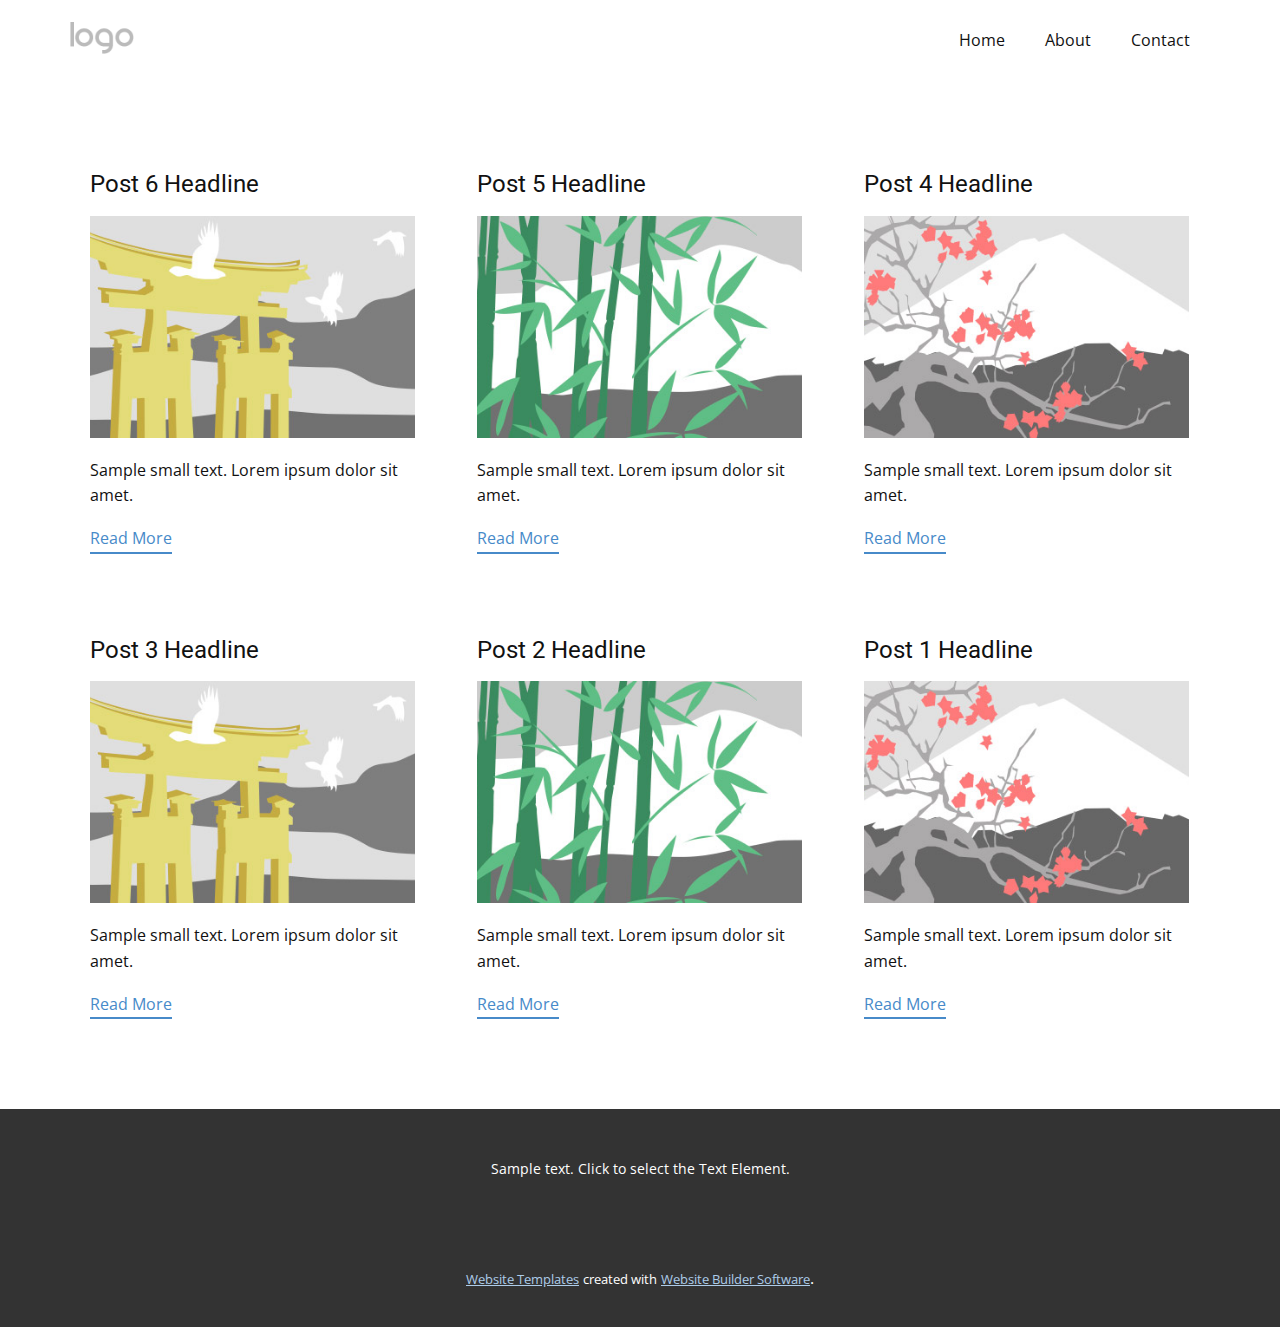
<file: blog/blog.html>
<!DOCTYPE html>
<html style="font-size: 16px;" lang="en"><head>
    <meta name="viewport" content="width=device-width, initial-scale=1.0">
    <meta charset="utf-8">
    <meta name="keywords" content="">
    <meta name="description" content="">
    <title>Blog Template</title>
    <link rel="stylesheet" href="../nicepage.css" media="screen">
<link rel="stylesheet" href="../Blog-Template.css" media="screen">
    <script class="u-script" type="text/javascript" src="../jquery.js" defer=""></script>
    <script class="u-script" type="text/javascript" src="../nicepage.js" defer=""></script>
    <meta name="generator" content="Nicepage 4.20.1, nicepage.com">
    <link id="u-theme-google-font" rel="stylesheet" href="https://fonts.googleapis.com/css?family=Roboto:100,100i,300,300i,400,400i,500,500i,700,700i,900,900i|Open+Sans:300,300i,400,400i,500,500i,600,600i,700,700i,800,800i">
    
    
    <script type="application/ld+json">{
		"@context": "http://schema.org",
		"@type": "Organization",
		"name": "",
		"logo": "images/default-logo.png"
}</script>
    <meta name="theme-color" content="#478ac9">
  </head>
  <body class="u-body u-xl-mode" data-lang="en"><header class="u-clearfix u-header u-header" id="sec-674b"><div class="u-clearfix u-sheet u-valign-middle u-sheet-1">
        <a href="https://nicepage.com" class="u-image u-logo u-image-1">
          <img src="../images/default-logo.png" class="u-logo-image u-logo-image-1">
        </a>
        <nav class="u-menu u-menu-dropdown u-offcanvas u-menu-1">
          <div class="menu-collapse" style="font-size: 1rem; letter-spacing: 0px;">
            <a class="u-button-style u-custom-left-right-menu-spacing u-custom-padding-bottom u-custom-top-bottom-menu-spacing u-nav-link u-text-active-palette-1-base u-text-hover-palette-2-base" href="#">
              <svg class="u-svg-link" viewBox="0 0 24 24"><use xmlns:xlink="http://www.w3.org/1999/xlink" xlink:href="#menu-hamburger"></use></svg>
              <svg class="u-svg-content" version="1.1" id="menu-hamburger" viewBox="0 0 16 16" x="0px" y="0px" xmlns:xlink="http://www.w3.org/1999/xlink" xmlns="http://www.w3.org/2000/svg"><g><rect y="1" width="16" height="2"></rect><rect y="7" width="16" height="2"></rect><rect y="13" width="16" height="2"></rect>
</g></svg>
            </a>
          </div>
          <div class="u-nav-container">
            <ul class="u-nav u-unstyled u-nav-1"><li class="u-nav-item"><a class="u-button-style u-nav-link u-text-active-palette-1-base u-text-hover-palette-2-base" href="../Home.html" style="padding: 10px 20px;">Home</a>
</li><li class="u-nav-item"><a class="u-button-style u-nav-link u-text-active-palette-1-base u-text-hover-palette-2-base" href="../About.html" style="padding: 10px 20px;">About</a>
</li><li class="u-nav-item"><a class="u-button-style u-nav-link u-text-active-palette-1-base u-text-hover-palette-2-base" href="../Contact.html" style="padding: 10px 20px;">Contact</a>
</li></ul>
          </div>
          <div class="u-nav-container-collapse">
            <div class="u-black u-container-style u-inner-container-layout u-opacity u-opacity-95 u-sidenav">
              <div class="u-inner-container-layout u-sidenav-overflow">
                <div class="u-menu-close"></div>
                <ul class="u-align-center u-nav u-popupmenu-items u-unstyled u-nav-2"><li class="u-nav-item"><a class="u-button-style u-nav-link" href="../Home.html">Home</a>
</li><li class="u-nav-item"><a class="u-button-style u-nav-link" href="../About.html">About</a>
</li><li class="u-nav-item"><a class="u-button-style u-nav-link" href="../Contact.html">Contact</a>
</li></ul>
              </div>
            </div>
            <div class="u-black u-menu-overlay u-opacity u-opacity-70"></div>
          </div>
        </nav>
      </div></header>
    <section class="u-clearfix u-section-1" id="sec-c0fe">
      <div class="u-clearfix u-sheet u-valign-middle u-sheet-1"><!--blog--><!--blog_options_json--><!--{"type":"Recent","source":"","tags":"","count":""}--><!--/blog_options_json-->
        <div class="u-blog u-expanded-width u-repeater u-repeater-1"><!--blog_post-->
          <div class="u-blog-post u-container-style u-repeater-item u-white u-repeater-item-1">
            <div class="u-container-layout u-similar-container u-valign-top u-container-layout-1"><!--blog_post_header-->
              <h4 class="u-blog-control u-text u-text-1">
                <a class="u-post-header-link" href="../blog/post-5.html">Post 6 Headline</a>
              </h4><!--/blog_post_header--><!--blog_post_image-->
              <a class="u-post-header-link" href="../blog/post-5.html"><img alt="" class="u-blog-control u-expanded-width u-image u-image-default u-image-1" src="../images/8ad73f3c.jpeg"></a><!--/blog_post_image--><!--blog_post_content-->
              <div class="u-blog-control u-post-content u-text u-text-2 fr-view">Sample small text. Lorem ipsum dolor sit amet.</div><!--/blog_post_content--><!--blog_post_readmore-->
              <a href="../blog/post-5.html" class="u-blog-control u-border-2 u-border-palette-1-base u-btn u-btn-rectangle u-button-style u-none u-btn-1"><!--blog_post_readmore_content--><!--options_json--><!--{"content":"","defaultValue":"Read More"}--><!--/options_json-->Read More<!--/blog_post_readmore_content--></a><!--/blog_post_readmore-->
            </div>
          </div><div class="u-blog-post u-container-style u-repeater-item u-video-cover u-white">
            <div class="u-container-layout u-similar-container u-valign-top u-container-layout-2"><!--blog_post_header-->
              <h4 class="u-blog-control u-text u-text-3">
                <a class="u-post-header-link" href="../blog/post-4.html">Post 5 Headline</a>
              </h4><!--/blog_post_header--><!--blog_post_image-->
              <a class="u-post-header-link" href="../blog/post-4.html"><img alt="" class="u-blog-control u-expanded-width u-image u-image-default u-image-2" src="../images/68f64b9d.jpeg"></a><!--/blog_post_image--><!--blog_post_content-->
              <div class="u-blog-control u-post-content u-text u-text-4 fr-view">Sample small text. Lorem ipsum dolor sit amet.</div><!--/blog_post_content--><!--blog_post_readmore-->
              <a href="../blog/post-4.html" class="u-blog-control u-border-2 u-border-palette-1-base u-btn u-btn-rectangle u-button-style u-none u-btn-2"><!--blog_post_readmore_content--><!--options_json--><!--{"content":"","defaultValue":"Read More"}--><!--/options_json-->Read More<!--/blog_post_readmore_content--></a><!--/blog_post_readmore-->
            </div>
          </div><div class="u-blog-post u-container-style u-repeater-item u-video-cover u-white">
            <div class="u-container-layout u-similar-container u-valign-top u-container-layout-3"><!--blog_post_header-->
              <h4 class="u-blog-control u-text u-text-5">
                <a class="u-post-header-link" href="../blog/post-3.html">Post 4 Headline</a>
              </h4><!--/blog_post_header--><!--blog_post_image-->
              <a class="u-post-header-link" href="../blog/post-3.html"><img alt="" class="u-blog-control u-expanded-width u-image u-image-default u-image-3" src="../images/0fd3416c.jpeg"></a><!--/blog_post_image--><!--blog_post_content-->
              <div class="u-blog-control u-post-content u-text u-text-6 fr-view">Sample small text. Lorem ipsum dolor sit amet.</div><!--/blog_post_content--><!--blog_post_readmore-->
              <a href="../blog/post-3.html" class="u-blog-control u-border-2 u-border-palette-1-base u-btn u-btn-rectangle u-button-style u-none u-btn-3"><!--blog_post_readmore_content--><!--options_json--><!--{"content":"","defaultValue":"Read More"}--><!--/options_json-->Read More<!--/blog_post_readmore_content--></a><!--/blog_post_readmore-->
            </div>
          </div><div class="u-blog-post u-container-style u-repeater-item u-white u-repeater-item-1">
            <div class="u-container-layout u-similar-container u-valign-top u-container-layout-1"><!--blog_post_header-->
              <h4 class="u-blog-control u-text u-text-1">
                <a class="u-post-header-link" href="../blog/post-2.html">Post 3 Headline</a>
              </h4><!--/blog_post_header--><!--blog_post_image-->
              <a class="u-post-header-link" href="../blog/post-2.html"><img alt="" class="u-blog-control u-expanded-width u-image u-image-default u-image-1" src="../images/8ad73f3c.jpeg"></a><!--/blog_post_image--><!--blog_post_content-->
              <div class="u-blog-control u-post-content u-text u-text-2 fr-view">Sample small text. Lorem ipsum dolor sit amet.</div><!--/blog_post_content--><!--blog_post_readmore-->
              <a href="../blog/post-2.html" class="u-blog-control u-border-2 u-border-palette-1-base u-btn u-btn-rectangle u-button-style u-none u-btn-1"><!--blog_post_readmore_content--><!--options_json--><!--{"content":"","defaultValue":"Read More"}--><!--/options_json-->Read More<!--/blog_post_readmore_content--></a><!--/blog_post_readmore-->
            </div>
          </div><div class="u-blog-post u-container-style u-repeater-item u-video-cover u-white">
            <div class="u-container-layout u-similar-container u-valign-top u-container-layout-2"><!--blog_post_header-->
              <h4 class="u-blog-control u-text u-text-3">
                <a class="u-post-header-link" href="../blog/post-1.html">Post 2 Headline</a>
              </h4><!--/blog_post_header--><!--blog_post_image-->
              <a class="u-post-header-link" href="../blog/post-1.html"><img alt="" class="u-blog-control u-expanded-width u-image u-image-default u-image-2" src="../images/68f64b9d.jpeg"></a><!--/blog_post_image--><!--blog_post_content-->
              <div class="u-blog-control u-post-content u-text u-text-4 fr-view">Sample small text. Lorem ipsum dolor sit amet.</div><!--/blog_post_content--><!--blog_post_readmore-->
              <a href="../blog/post-1.html" class="u-blog-control u-border-2 u-border-palette-1-base u-btn u-btn-rectangle u-button-style u-none u-btn-2"><!--blog_post_readmore_content--><!--options_json--><!--{"content":"","defaultValue":"Read More"}--><!--/options_json-->Read More<!--/blog_post_readmore_content--></a><!--/blog_post_readmore-->
            </div>
          </div><div class="u-blog-post u-container-style u-repeater-item u-video-cover u-white">
            <div class="u-container-layout u-similar-container u-valign-top u-container-layout-3"><!--blog_post_header-->
              <h4 class="u-blog-control u-text u-text-5">
                <a class="u-post-header-link" href="../blog/post.html">Post 1 Headline</a>
              </h4><!--/blog_post_header--><!--blog_post_image-->
              <a class="u-post-header-link" href="../blog/post.html"><img alt="" class="u-blog-control u-expanded-width u-image u-image-default u-image-3" src="../images/0fd3416c.jpeg"></a><!--/blog_post_image--><!--blog_post_content-->
              <div class="u-blog-control u-post-content u-text u-text-6 fr-view">Sample small text. Lorem ipsum dolor sit amet.</div><!--/blog_post_content--><!--blog_post_readmore-->
              <a href="../blog/post.html" class="u-blog-control u-border-2 u-border-palette-1-base u-btn u-btn-rectangle u-button-style u-none u-btn-3"><!--blog_post_readmore_content--><!--options_json--><!--{"content":"","defaultValue":"Read More"}--><!--/options_json-->Read More<!--/blog_post_readmore_content--></a><!--/blog_post_readmore-->
            </div>
          </div><!--/blog_post--><!--blog_post-->
          <!--/blog_post--><!--blog_post-->
          <!--/blog_post-->
        </div><!--/blog-->
      </div>
    </section>
    
    
    <footer class="u-align-center u-clearfix u-footer u-grey-80 u-footer" id="sec-d63e"><div class="u-clearfix u-sheet u-sheet-1">
        <p class="u-small-text u-text u-text-variant u-text-1">Sample text. Click to select the Text Element.</p>
      </div></footer>
    <section class="u-backlink u-clearfix u-grey-80">
      <a class="u-link" href="https://nicepage.com/website-templates" target="_blank">
        <span>Website Templates</span>
      </a>
      <p class="u-text">
        <span>created with</span>
      </p>
      <a class="u-link" href="" target="_blank">
        <span>Website Builder Software</span>
      </a>. 
    </section>
  
</body></html>
</file>
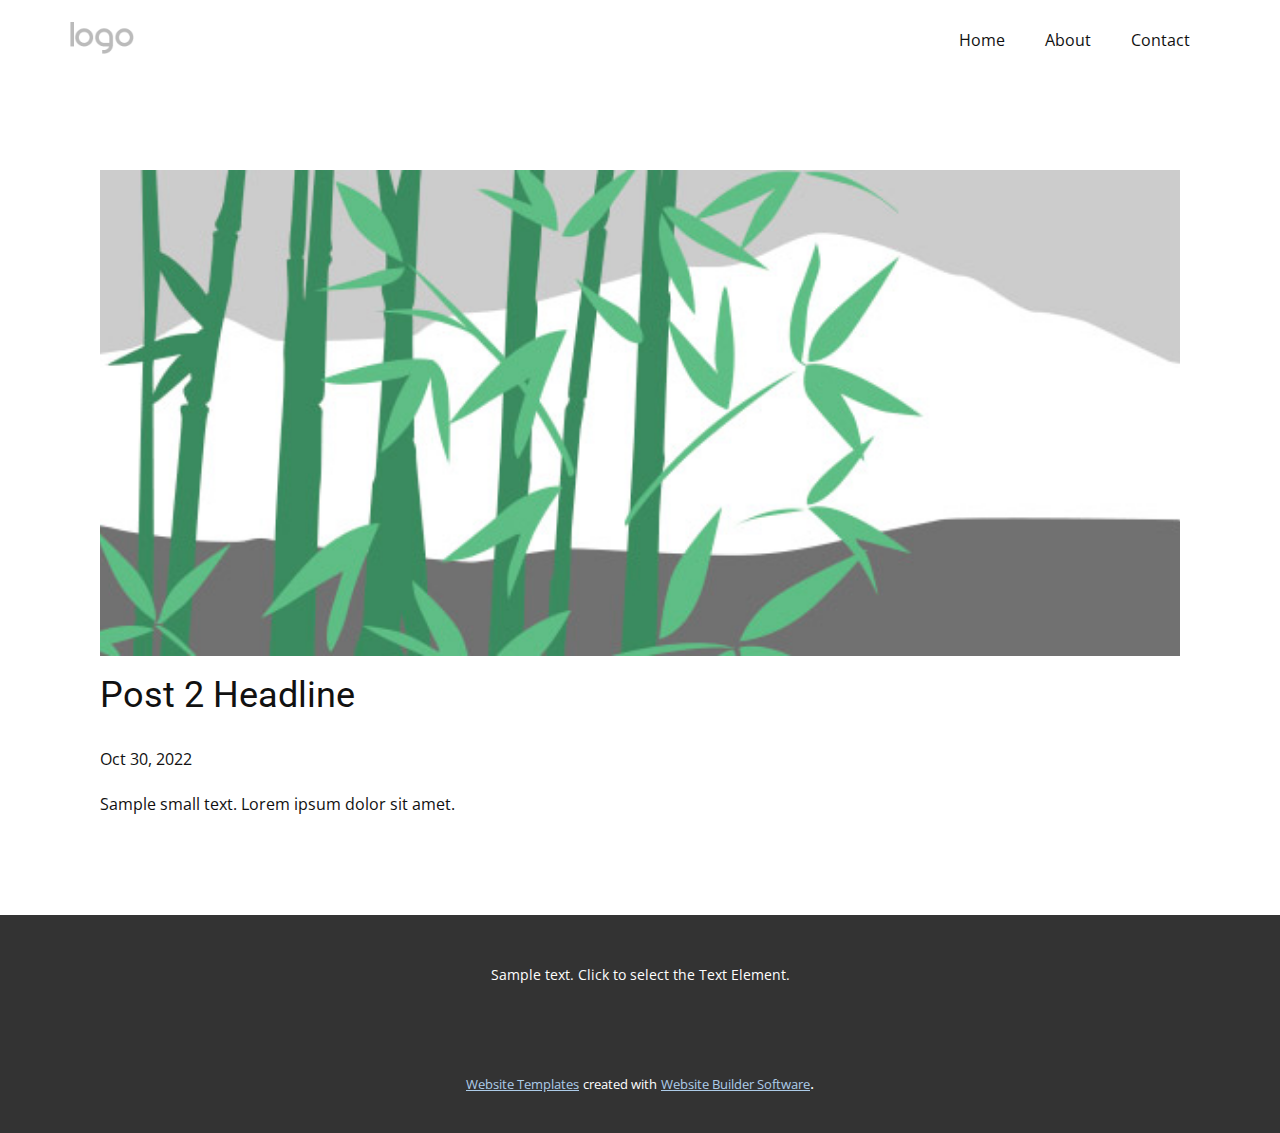
<file: blog/post-1.html>
<!DOCTYPE html>
<html style="font-size: 16px;" lang="en"><head>
    <meta name="viewport" content="width=device-width, initial-scale=1.0">
    <meta charset="utf-8">
    <meta name="keywords" content="Post 1 Headline">
    <meta name="description" content="">
    <title>Post 2 Headline</title>
    <link rel="stylesheet" href="../nicepage.css" media="screen">
<link rel="stylesheet" href="../Post-Template.css" media="screen">
    <script class="u-script" type="text/javascript" src="../jquery.js" defer=""></script>
    <script class="u-script" type="text/javascript" src="../nicepage.js" defer=""></script>
    <meta name="generator" content="Nicepage 4.20.1, nicepage.com">
    <link id="u-theme-google-font" rel="stylesheet" href="https://fonts.googleapis.com/css?family=Roboto:100,100i,300,300i,400,400i,500,500i,700,700i,900,900i|Open+Sans:300,300i,400,400i,500,500i,600,600i,700,700i,800,800i">
    
    
    <script type="application/ld+json">{
		"@context": "http://schema.org",
		"@type": "Organization",
		"name": "",
		"logo": "images/default-logo.png"
}</script>
    <meta name="theme-color" content="#478ac9">
  </head>
  <body class="u-body u-xl-mode" data-lang="en"><header class="u-clearfix u-header u-header" id="sec-674b"><div class="u-clearfix u-sheet u-valign-middle u-sheet-1">
        <a href="https://nicepage.com" class="u-image u-logo u-image-1">
          <img src="../images/default-logo.png" class="u-logo-image u-logo-image-1">
        </a>
        <nav class="u-menu u-menu-dropdown u-offcanvas u-menu-1">
          <div class="menu-collapse" style="font-size: 1rem; letter-spacing: 0px;">
            <a class="u-button-style u-custom-left-right-menu-spacing u-custom-padding-bottom u-custom-top-bottom-menu-spacing u-nav-link u-text-active-palette-1-base u-text-hover-palette-2-base" href="#">
              <svg class="u-svg-link" viewBox="0 0 24 24"><use xmlns:xlink="http://www.w3.org/1999/xlink" xlink:href="#menu-hamburger"></use></svg>
              <svg class="u-svg-content" version="1.1" id="menu-hamburger" viewBox="0 0 16 16" x="0px" y="0px" xmlns:xlink="http://www.w3.org/1999/xlink" xmlns="http://www.w3.org/2000/svg"><g><rect y="1" width="16" height="2"></rect><rect y="7" width="16" height="2"></rect><rect y="13" width="16" height="2"></rect>
</g></svg>
            </a>
          </div>
          <div class="u-nav-container">
            <ul class="u-nav u-unstyled u-nav-1"><li class="u-nav-item"><a class="u-button-style u-nav-link u-text-active-palette-1-base u-text-hover-palette-2-base" href="../Home.html" style="padding: 10px 20px;">Home</a>
</li><li class="u-nav-item"><a class="u-button-style u-nav-link u-text-active-palette-1-base u-text-hover-palette-2-base" href="../About.html" style="padding: 10px 20px;">About</a>
</li><li class="u-nav-item"><a class="u-button-style u-nav-link u-text-active-palette-1-base u-text-hover-palette-2-base" href="../Contact.html" style="padding: 10px 20px;">Contact</a>
</li></ul>
          </div>
          <div class="u-nav-container-collapse">
            <div class="u-black u-container-style u-inner-container-layout u-opacity u-opacity-95 u-sidenav">
              <div class="u-inner-container-layout u-sidenav-overflow">
                <div class="u-menu-close"></div>
                <ul class="u-align-center u-nav u-popupmenu-items u-unstyled u-nav-2"><li class="u-nav-item"><a class="u-button-style u-nav-link" href="../Home.html">Home</a>
</li><li class="u-nav-item"><a class="u-button-style u-nav-link" href="../About.html">About</a>
</li><li class="u-nav-item"><a class="u-button-style u-nav-link" href="../Contact.html">Contact</a>
</li></ul>
              </div>
            </div>
            <div class="u-black u-menu-overlay u-opacity u-opacity-70"></div>
          </div>
        </nav>
      </div></header>
    <section class="u-align-center u-clearfix u-section-1" id="sec-fba1">
      <div class="u-clearfix u-sheet u-valign-middle-md u-valign-middle-sm u-valign-middle-xs u-sheet-1"><!--post_details--><!--post_details_options_json--><!--{"source":""}--><!--/post_details_options_json--><!--blog_post-->
        <div class="u-container-style u-expanded-width u-post-details u-post-details-1">
          <div class="u-container-layout u-valign-middle u-container-layout-1"><!--blog_post_image-->
            <img alt="" class="u-blog-control u-expanded-width u-image u-image-default u-image-1" src="../images/68f64b9d.jpeg"><!--/blog_post_image--><!--blog_post_header-->
            <h2 class="u-blog-control u-text u-text-1">Post 2 Headline</h2><!--/blog_post_header--><!--blog_post_metadata-->
            <div class="u-blog-control u-metadata u-metadata-1"><!--blog_post_metadata_date-->
              <span class="u-meta-date u-meta-icon">Oct 30, 2022</span><!--/blog_post_metadata_date--><!--blog_post_metadata_category-->
              <!--/blog_post_metadata_category--><!--blog_post_metadata_comments-->
              <!--/blog_post_metadata_comments-->
            </div><!--/blog_post_metadata--><!--blog_post_content-->
            <div class="u-align-justify u-blog-control u-post-content u-text u-text-2 fr-view">
  Sample small text. Lorem ipsum dolor sit amet.
  </div><!--/blog_post_content-->
          </div>
        </div><!--/blog_post--><!--/post_details-->
      </div>
    </section>
    
    
    <footer class="u-align-center u-clearfix u-footer u-grey-80 u-footer" id="sec-d63e"><div class="u-clearfix u-sheet u-sheet-1">
        <p class="u-small-text u-text u-text-variant u-text-1">Sample text. Click to select the Text Element.</p>
      </div></footer>
    <section class="u-backlink u-clearfix u-grey-80">
      <a class="u-link" href="https://nicepage.com/website-templates" target="_blank">
        <span>Website Templates</span>
      </a>
      <p class="u-text">
        <span>created with</span>
      </p>
      <a class="u-link" href="" target="_blank">
        <span>Website Builder Software</span>
      </a>. 
    </section>
  
</body></html>
</file>
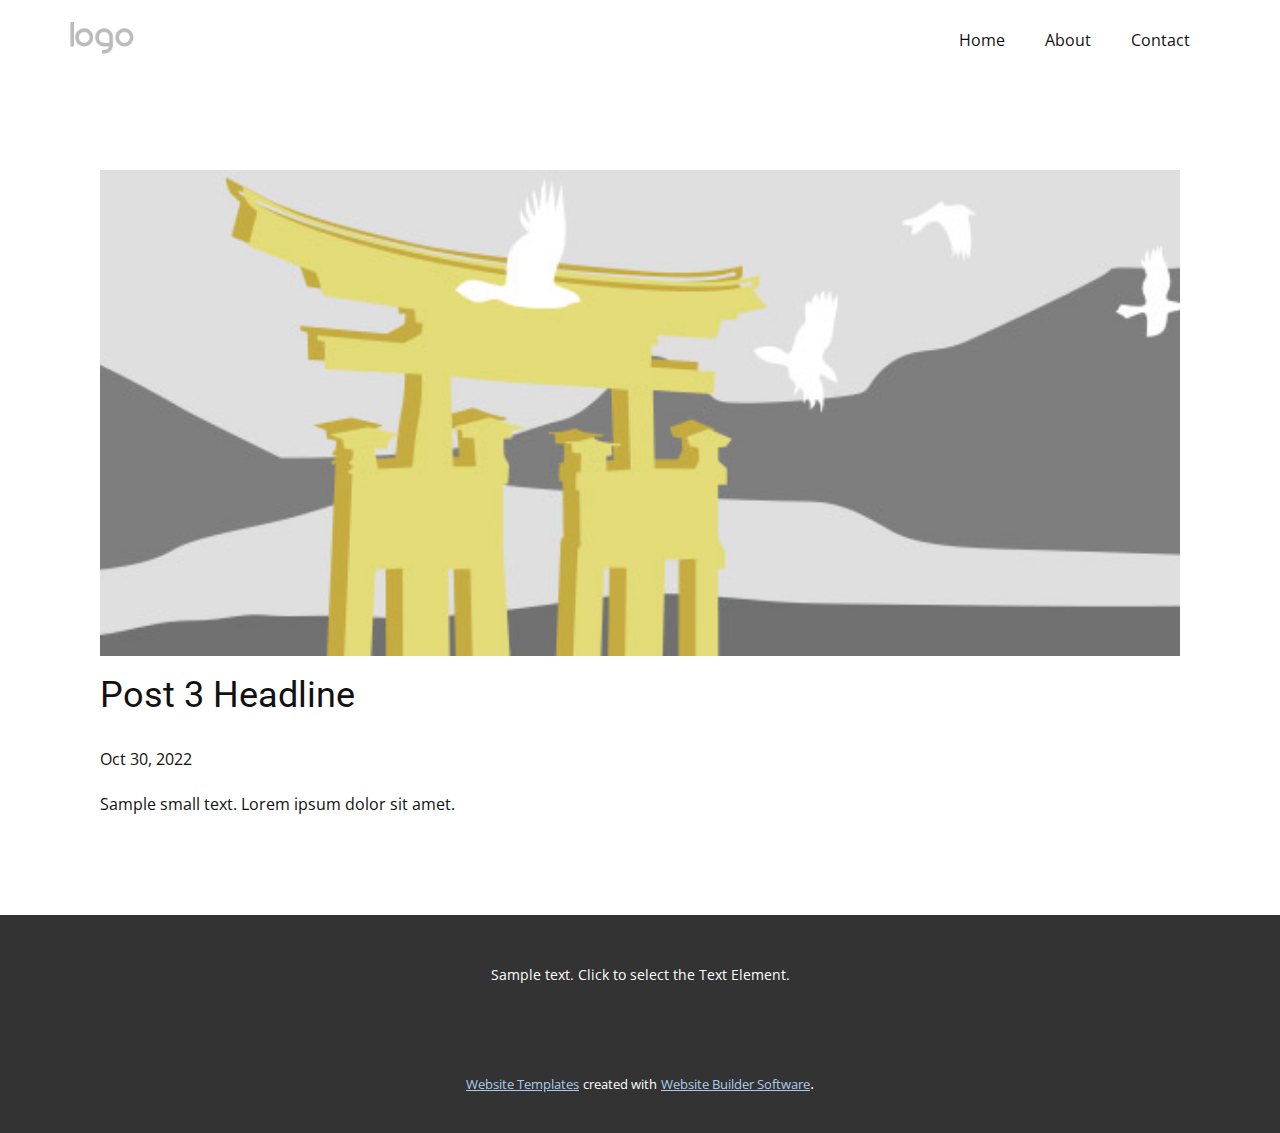
<file: blog/post-2.html>
<!DOCTYPE html>
<html style="font-size: 16px;" lang="en"><head>
    <meta name="viewport" content="width=device-width, initial-scale=1.0">
    <meta charset="utf-8">
    <meta name="keywords" content="Post 1 Headline">
    <meta name="description" content="">
    <title>Post 3 Headline</title>
    <link rel="stylesheet" href="../nicepage.css" media="screen">
<link rel="stylesheet" href="../Post-Template.css" media="screen">
    <script class="u-script" type="text/javascript" src="../jquery.js" defer=""></script>
    <script class="u-script" type="text/javascript" src="../nicepage.js" defer=""></script>
    <meta name="generator" content="Nicepage 4.20.1, nicepage.com">
    <link id="u-theme-google-font" rel="stylesheet" href="https://fonts.googleapis.com/css?family=Roboto:100,100i,300,300i,400,400i,500,500i,700,700i,900,900i|Open+Sans:300,300i,400,400i,500,500i,600,600i,700,700i,800,800i">
    
    
    <script type="application/ld+json">{
		"@context": "http://schema.org",
		"@type": "Organization",
		"name": "",
		"logo": "images/default-logo.png"
}</script>
    <meta name="theme-color" content="#478ac9">
  </head>
  <body class="u-body u-xl-mode" data-lang="en"><header class="u-clearfix u-header u-header" id="sec-674b"><div class="u-clearfix u-sheet u-valign-middle u-sheet-1">
        <a href="https://nicepage.com" class="u-image u-logo u-image-1">
          <img src="../images/default-logo.png" class="u-logo-image u-logo-image-1">
        </a>
        <nav class="u-menu u-menu-dropdown u-offcanvas u-menu-1">
          <div class="menu-collapse" style="font-size: 1rem; letter-spacing: 0px;">
            <a class="u-button-style u-custom-left-right-menu-spacing u-custom-padding-bottom u-custom-top-bottom-menu-spacing u-nav-link u-text-active-palette-1-base u-text-hover-palette-2-base" href="#">
              <svg class="u-svg-link" viewBox="0 0 24 24"><use xmlns:xlink="http://www.w3.org/1999/xlink" xlink:href="#menu-hamburger"></use></svg>
              <svg class="u-svg-content" version="1.1" id="menu-hamburger" viewBox="0 0 16 16" x="0px" y="0px" xmlns:xlink="http://www.w3.org/1999/xlink" xmlns="http://www.w3.org/2000/svg"><g><rect y="1" width="16" height="2"></rect><rect y="7" width="16" height="2"></rect><rect y="13" width="16" height="2"></rect>
</g></svg>
            </a>
          </div>
          <div class="u-nav-container">
            <ul class="u-nav u-unstyled u-nav-1"><li class="u-nav-item"><a class="u-button-style u-nav-link u-text-active-palette-1-base u-text-hover-palette-2-base" href="../Home.html" style="padding: 10px 20px;">Home</a>
</li><li class="u-nav-item"><a class="u-button-style u-nav-link u-text-active-palette-1-base u-text-hover-palette-2-base" href="../About.html" style="padding: 10px 20px;">About</a>
</li><li class="u-nav-item"><a class="u-button-style u-nav-link u-text-active-palette-1-base u-text-hover-palette-2-base" href="../Contact.html" style="padding: 10px 20px;">Contact</a>
</li></ul>
          </div>
          <div class="u-nav-container-collapse">
            <div class="u-black u-container-style u-inner-container-layout u-opacity u-opacity-95 u-sidenav">
              <div class="u-inner-container-layout u-sidenav-overflow">
                <div class="u-menu-close"></div>
                <ul class="u-align-center u-nav u-popupmenu-items u-unstyled u-nav-2"><li class="u-nav-item"><a class="u-button-style u-nav-link" href="../Home.html">Home</a>
</li><li class="u-nav-item"><a class="u-button-style u-nav-link" href="../About.html">About</a>
</li><li class="u-nav-item"><a class="u-button-style u-nav-link" href="../Contact.html">Contact</a>
</li></ul>
              </div>
            </div>
            <div class="u-black u-menu-overlay u-opacity u-opacity-70"></div>
          </div>
        </nav>
      </div></header>
    <section class="u-align-center u-clearfix u-section-1" id="sec-fba1">
      <div class="u-clearfix u-sheet u-valign-middle-md u-valign-middle-sm u-valign-middle-xs u-sheet-1"><!--post_details--><!--post_details_options_json--><!--{"source":""}--><!--/post_details_options_json--><!--blog_post-->
        <div class="u-container-style u-expanded-width u-post-details u-post-details-1">
          <div class="u-container-layout u-valign-middle u-container-layout-1"><!--blog_post_image-->
            <img alt="" class="u-blog-control u-expanded-width u-image u-image-default u-image-1" src="../images/8ad73f3c.jpeg"><!--/blog_post_image--><!--blog_post_header-->
            <h2 class="u-blog-control u-text u-text-1">Post 3 Headline</h2><!--/blog_post_header--><!--blog_post_metadata-->
            <div class="u-blog-control u-metadata u-metadata-1"><!--blog_post_metadata_date-->
              <span class="u-meta-date u-meta-icon">Oct 30, 2022</span><!--/blog_post_metadata_date--><!--blog_post_metadata_category-->
              <!--/blog_post_metadata_category--><!--blog_post_metadata_comments-->
              <!--/blog_post_metadata_comments-->
            </div><!--/blog_post_metadata--><!--blog_post_content-->
            <div class="u-align-justify u-blog-control u-post-content u-text u-text-2 fr-view">
  Sample small text. Lorem ipsum dolor sit amet.
  </div><!--/blog_post_content-->
          </div>
        </div><!--/blog_post--><!--/post_details-->
      </div>
    </section>
    
    
    <footer class="u-align-center u-clearfix u-footer u-grey-80 u-footer" id="sec-d63e"><div class="u-clearfix u-sheet u-sheet-1">
        <p class="u-small-text u-text u-text-variant u-text-1">Sample text. Click to select the Text Element.</p>
      </div></footer>
    <section class="u-backlink u-clearfix u-grey-80">
      <a class="u-link" href="https://nicepage.com/website-templates" target="_blank">
        <span>Website Templates</span>
      </a>
      <p class="u-text">
        <span>created with</span>
      </p>
      <a class="u-link" href="" target="_blank">
        <span>Website Builder Software</span>
      </a>. 
    </section>
  
</body></html>
</file>
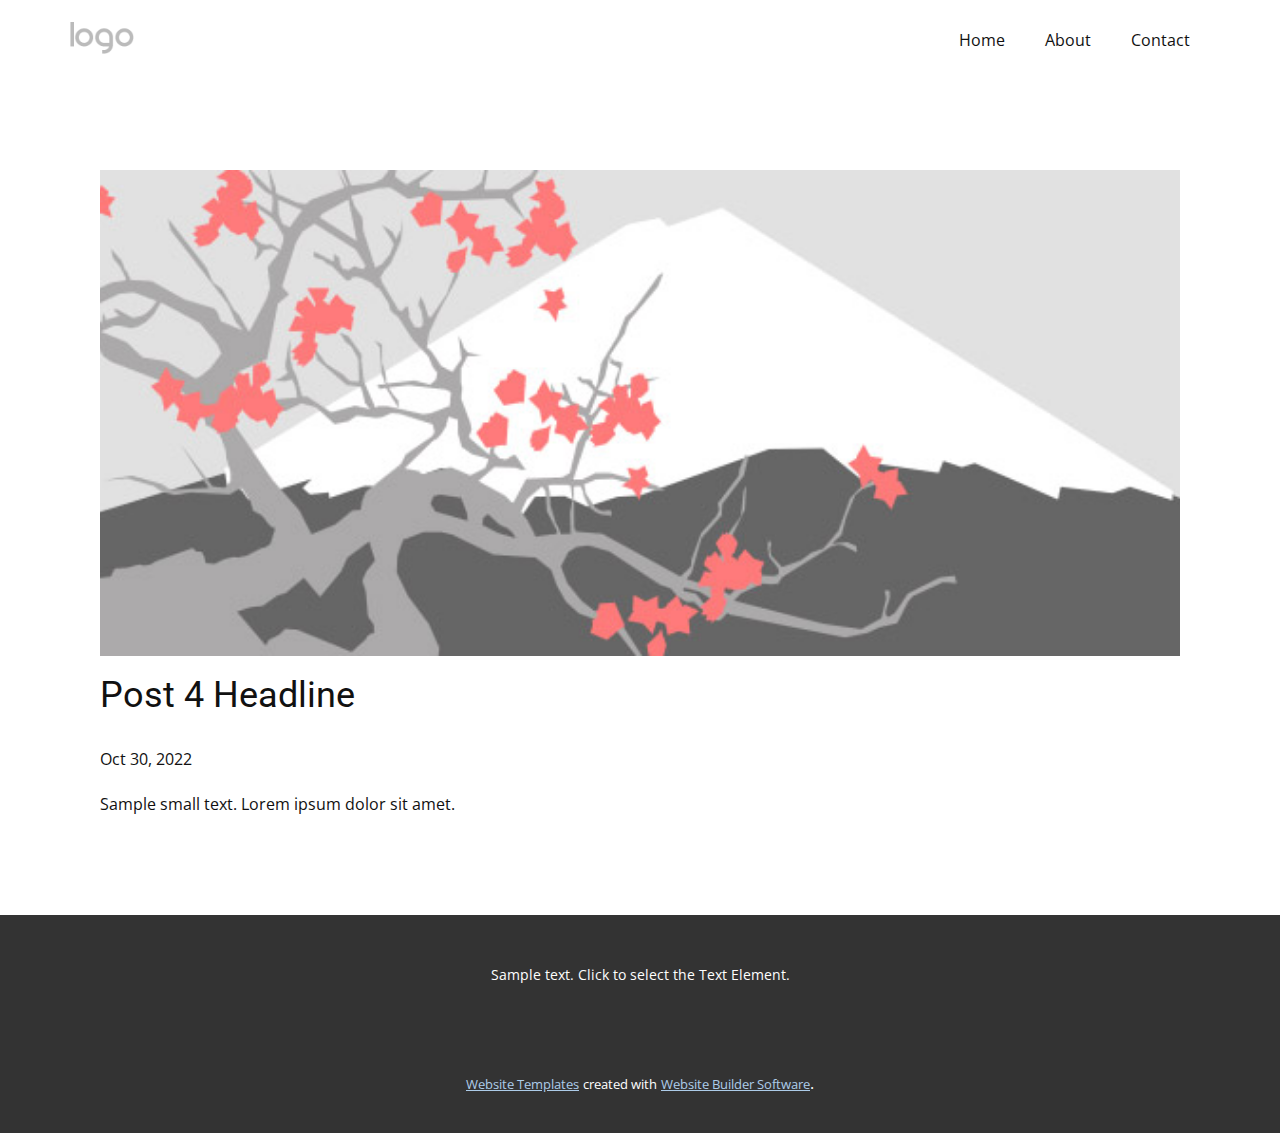
<file: blog/post-3.html>
<!DOCTYPE html>
<html style="font-size: 16px;" lang="en"><head>
    <meta name="viewport" content="width=device-width, initial-scale=1.0">
    <meta charset="utf-8">
    <meta name="keywords" content="Post 1 Headline">
    <meta name="description" content="">
    <title>Post 4 Headline</title>
    <link rel="stylesheet" href="../nicepage.css" media="screen">
<link rel="stylesheet" href="../Post-Template.css" media="screen">
    <script class="u-script" type="text/javascript" src="../jquery.js" defer=""></script>
    <script class="u-script" type="text/javascript" src="../nicepage.js" defer=""></script>
    <meta name="generator" content="Nicepage 4.20.1, nicepage.com">
    <link id="u-theme-google-font" rel="stylesheet" href="https://fonts.googleapis.com/css?family=Roboto:100,100i,300,300i,400,400i,500,500i,700,700i,900,900i|Open+Sans:300,300i,400,400i,500,500i,600,600i,700,700i,800,800i">
    
    
    <script type="application/ld+json">{
		"@context": "http://schema.org",
		"@type": "Organization",
		"name": "",
		"logo": "images/default-logo.png"
}</script>
    <meta name="theme-color" content="#478ac9">
  </head>
  <body class="u-body u-xl-mode" data-lang="en"><header class="u-clearfix u-header u-header" id="sec-674b"><div class="u-clearfix u-sheet u-valign-middle u-sheet-1">
        <a href="https://nicepage.com" class="u-image u-logo u-image-1">
          <img src="../images/default-logo.png" class="u-logo-image u-logo-image-1">
        </a>
        <nav class="u-menu u-menu-dropdown u-offcanvas u-menu-1">
          <div class="menu-collapse" style="font-size: 1rem; letter-spacing: 0px;">
            <a class="u-button-style u-custom-left-right-menu-spacing u-custom-padding-bottom u-custom-top-bottom-menu-spacing u-nav-link u-text-active-palette-1-base u-text-hover-palette-2-base" href="#">
              <svg class="u-svg-link" viewBox="0 0 24 24"><use xmlns:xlink="http://www.w3.org/1999/xlink" xlink:href="#menu-hamburger"></use></svg>
              <svg class="u-svg-content" version="1.1" id="menu-hamburger" viewBox="0 0 16 16" x="0px" y="0px" xmlns:xlink="http://www.w3.org/1999/xlink" xmlns="http://www.w3.org/2000/svg"><g><rect y="1" width="16" height="2"></rect><rect y="7" width="16" height="2"></rect><rect y="13" width="16" height="2"></rect>
</g></svg>
            </a>
          </div>
          <div class="u-nav-container">
            <ul class="u-nav u-unstyled u-nav-1"><li class="u-nav-item"><a class="u-button-style u-nav-link u-text-active-palette-1-base u-text-hover-palette-2-base" href="../Home.html" style="padding: 10px 20px;">Home</a>
</li><li class="u-nav-item"><a class="u-button-style u-nav-link u-text-active-palette-1-base u-text-hover-palette-2-base" href="../About.html" style="padding: 10px 20px;">About</a>
</li><li class="u-nav-item"><a class="u-button-style u-nav-link u-text-active-palette-1-base u-text-hover-palette-2-base" href="../Contact.html" style="padding: 10px 20px;">Contact</a>
</li></ul>
          </div>
          <div class="u-nav-container-collapse">
            <div class="u-black u-container-style u-inner-container-layout u-opacity u-opacity-95 u-sidenav">
              <div class="u-inner-container-layout u-sidenav-overflow">
                <div class="u-menu-close"></div>
                <ul class="u-align-center u-nav u-popupmenu-items u-unstyled u-nav-2"><li class="u-nav-item"><a class="u-button-style u-nav-link" href="../Home.html">Home</a>
</li><li class="u-nav-item"><a class="u-button-style u-nav-link" href="../About.html">About</a>
</li><li class="u-nav-item"><a class="u-button-style u-nav-link" href="../Contact.html">Contact</a>
</li></ul>
              </div>
            </div>
            <div class="u-black u-menu-overlay u-opacity u-opacity-70"></div>
          </div>
        </nav>
      </div></header>
    <section class="u-align-center u-clearfix u-section-1" id="sec-fba1">
      <div class="u-clearfix u-sheet u-valign-middle-md u-valign-middle-sm u-valign-middle-xs u-sheet-1"><!--post_details--><!--post_details_options_json--><!--{"source":""}--><!--/post_details_options_json--><!--blog_post-->
        <div class="u-container-style u-expanded-width u-post-details u-post-details-1">
          <div class="u-container-layout u-valign-middle u-container-layout-1"><!--blog_post_image-->
            <img alt="" class="u-blog-control u-expanded-width u-image u-image-default u-image-1" src="../images/0fd3416c.jpeg"><!--/blog_post_image--><!--blog_post_header-->
            <h2 class="u-blog-control u-text u-text-1">Post 4 Headline</h2><!--/blog_post_header--><!--blog_post_metadata-->
            <div class="u-blog-control u-metadata u-metadata-1"><!--blog_post_metadata_date-->
              <span class="u-meta-date u-meta-icon">Oct 30, 2022</span><!--/blog_post_metadata_date--><!--blog_post_metadata_category-->
              <!--/blog_post_metadata_category--><!--blog_post_metadata_comments-->
              <!--/blog_post_metadata_comments-->
            </div><!--/blog_post_metadata--><!--blog_post_content-->
            <div class="u-align-justify u-blog-control u-post-content u-text u-text-2 fr-view">
  Sample small text. Lorem ipsum dolor sit amet.
  </div><!--/blog_post_content-->
          </div>
        </div><!--/blog_post--><!--/post_details-->
      </div>
    </section>
    
    
    <footer class="u-align-center u-clearfix u-footer u-grey-80 u-footer" id="sec-d63e"><div class="u-clearfix u-sheet u-sheet-1">
        <p class="u-small-text u-text u-text-variant u-text-1">Sample text. Click to select the Text Element.</p>
      </div></footer>
    <section class="u-backlink u-clearfix u-grey-80">
      <a class="u-link" href="https://nicepage.com/website-templates" target="_blank">
        <span>Website Templates</span>
      </a>
      <p class="u-text">
        <span>created with</span>
      </p>
      <a class="u-link" href="" target="_blank">
        <span>Website Builder Software</span>
      </a>. 
    </section>
  
</body></html>
</file>
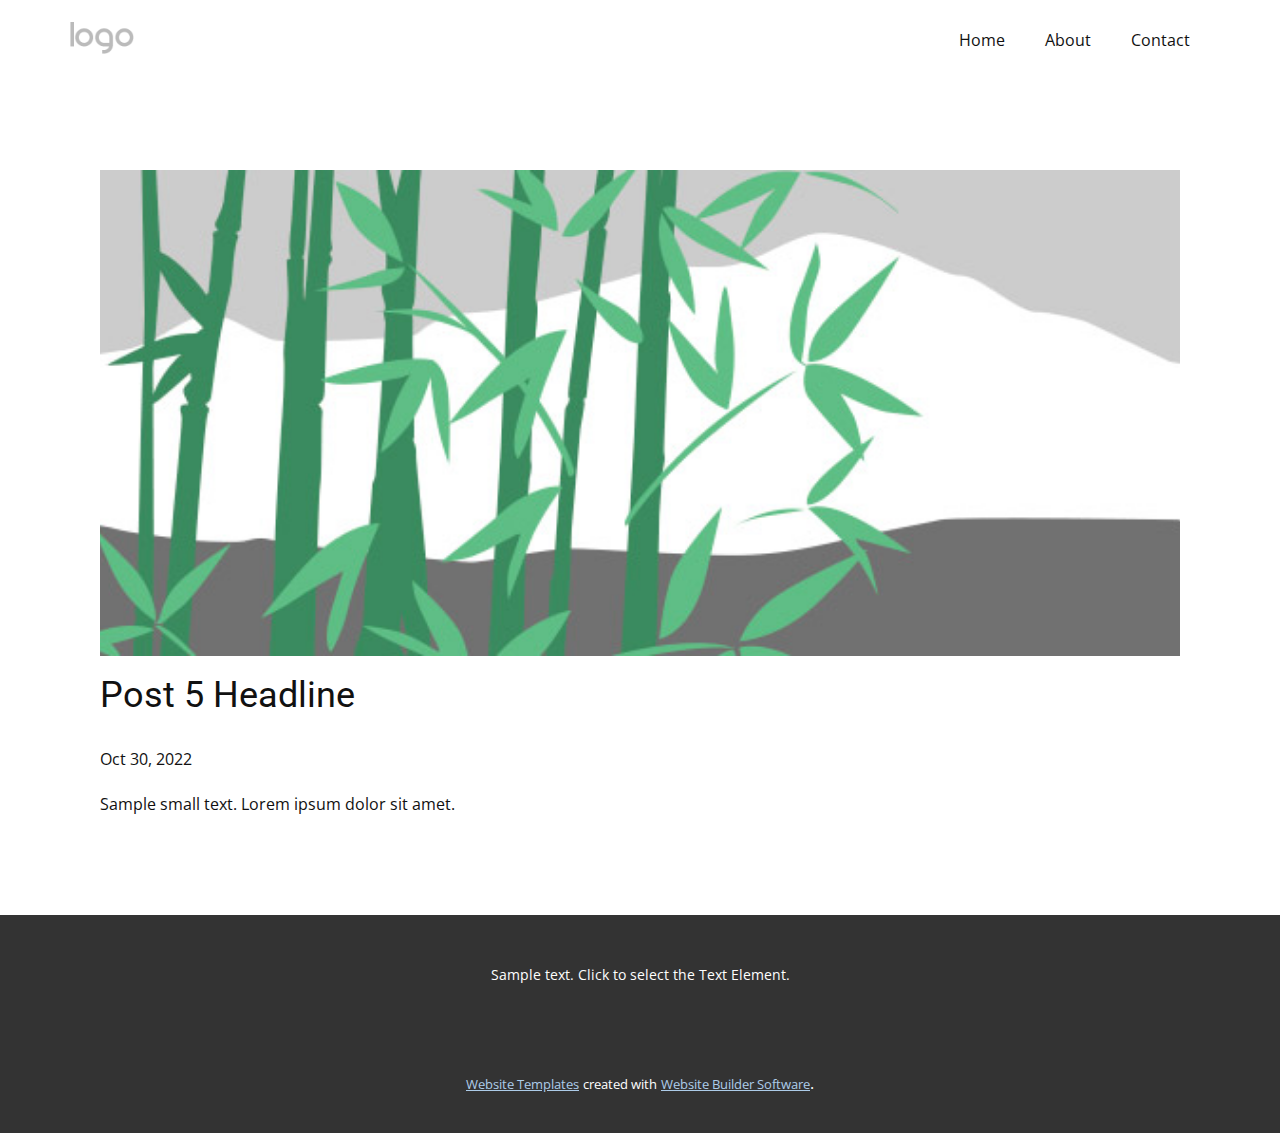
<file: blog/post-4.html>
<!DOCTYPE html>
<html style="font-size: 16px;" lang="en"><head>
    <meta name="viewport" content="width=device-width, initial-scale=1.0">
    <meta charset="utf-8">
    <meta name="keywords" content="Post 1 Headline">
    <meta name="description" content="">
    <title>Post 5 Headline</title>
    <link rel="stylesheet" href="../nicepage.css" media="screen">
<link rel="stylesheet" href="../Post-Template.css" media="screen">
    <script class="u-script" type="text/javascript" src="../jquery.js" defer=""></script>
    <script class="u-script" type="text/javascript" src="../nicepage.js" defer=""></script>
    <meta name="generator" content="Nicepage 4.20.1, nicepage.com">
    <link id="u-theme-google-font" rel="stylesheet" href="https://fonts.googleapis.com/css?family=Roboto:100,100i,300,300i,400,400i,500,500i,700,700i,900,900i|Open+Sans:300,300i,400,400i,500,500i,600,600i,700,700i,800,800i">
    
    
    <script type="application/ld+json">{
		"@context": "http://schema.org",
		"@type": "Organization",
		"name": "",
		"logo": "images/default-logo.png"
}</script>
    <meta name="theme-color" content="#478ac9">
  </head>
  <body class="u-body u-xl-mode" data-lang="en"><header class="u-clearfix u-header u-header" id="sec-674b"><div class="u-clearfix u-sheet u-valign-middle u-sheet-1">
        <a href="https://nicepage.com" class="u-image u-logo u-image-1">
          <img src="../images/default-logo.png" class="u-logo-image u-logo-image-1">
        </a>
        <nav class="u-menu u-menu-dropdown u-offcanvas u-menu-1">
          <div class="menu-collapse" style="font-size: 1rem; letter-spacing: 0px;">
            <a class="u-button-style u-custom-left-right-menu-spacing u-custom-padding-bottom u-custom-top-bottom-menu-spacing u-nav-link u-text-active-palette-1-base u-text-hover-palette-2-base" href="#">
              <svg class="u-svg-link" viewBox="0 0 24 24"><use xmlns:xlink="http://www.w3.org/1999/xlink" xlink:href="#menu-hamburger"></use></svg>
              <svg class="u-svg-content" version="1.1" id="menu-hamburger" viewBox="0 0 16 16" x="0px" y="0px" xmlns:xlink="http://www.w3.org/1999/xlink" xmlns="http://www.w3.org/2000/svg"><g><rect y="1" width="16" height="2"></rect><rect y="7" width="16" height="2"></rect><rect y="13" width="16" height="2"></rect>
</g></svg>
            </a>
          </div>
          <div class="u-nav-container">
            <ul class="u-nav u-unstyled u-nav-1"><li class="u-nav-item"><a class="u-button-style u-nav-link u-text-active-palette-1-base u-text-hover-palette-2-base" href="../Home.html" style="padding: 10px 20px;">Home</a>
</li><li class="u-nav-item"><a class="u-button-style u-nav-link u-text-active-palette-1-base u-text-hover-palette-2-base" href="../About.html" style="padding: 10px 20px;">About</a>
</li><li class="u-nav-item"><a class="u-button-style u-nav-link u-text-active-palette-1-base u-text-hover-palette-2-base" href="../Contact.html" style="padding: 10px 20px;">Contact</a>
</li></ul>
          </div>
          <div class="u-nav-container-collapse">
            <div class="u-black u-container-style u-inner-container-layout u-opacity u-opacity-95 u-sidenav">
              <div class="u-inner-container-layout u-sidenav-overflow">
                <div class="u-menu-close"></div>
                <ul class="u-align-center u-nav u-popupmenu-items u-unstyled u-nav-2"><li class="u-nav-item"><a class="u-button-style u-nav-link" href="../Home.html">Home</a>
</li><li class="u-nav-item"><a class="u-button-style u-nav-link" href="../About.html">About</a>
</li><li class="u-nav-item"><a class="u-button-style u-nav-link" href="../Contact.html">Contact</a>
</li></ul>
              </div>
            </div>
            <div class="u-black u-menu-overlay u-opacity u-opacity-70"></div>
          </div>
        </nav>
      </div></header>
    <section class="u-align-center u-clearfix u-section-1" id="sec-fba1">
      <div class="u-clearfix u-sheet u-valign-middle-md u-valign-middle-sm u-valign-middle-xs u-sheet-1"><!--post_details--><!--post_details_options_json--><!--{"source":""}--><!--/post_details_options_json--><!--blog_post-->
        <div class="u-container-style u-expanded-width u-post-details u-post-details-1">
          <div class="u-container-layout u-valign-middle u-container-layout-1"><!--blog_post_image-->
            <img alt="" class="u-blog-control u-expanded-width u-image u-image-default u-image-1" src="../images/68f64b9d.jpeg"><!--/blog_post_image--><!--blog_post_header-->
            <h2 class="u-blog-control u-text u-text-1">Post 5 Headline</h2><!--/blog_post_header--><!--blog_post_metadata-->
            <div class="u-blog-control u-metadata u-metadata-1"><!--blog_post_metadata_date-->
              <span class="u-meta-date u-meta-icon">Oct 30, 2022</span><!--/blog_post_metadata_date--><!--blog_post_metadata_category-->
              <!--/blog_post_metadata_category--><!--blog_post_metadata_comments-->
              <!--/blog_post_metadata_comments-->
            </div><!--/blog_post_metadata--><!--blog_post_content-->
            <div class="u-align-justify u-blog-control u-post-content u-text u-text-2 fr-view">
  Sample small text. Lorem ipsum dolor sit amet.
  </div><!--/blog_post_content-->
          </div>
        </div><!--/blog_post--><!--/post_details-->
      </div>
    </section>
    
    
    <footer class="u-align-center u-clearfix u-footer u-grey-80 u-footer" id="sec-d63e"><div class="u-clearfix u-sheet u-sheet-1">
        <p class="u-small-text u-text u-text-variant u-text-1">Sample text. Click to select the Text Element.</p>
      </div></footer>
    <section class="u-backlink u-clearfix u-grey-80">
      <a class="u-link" href="https://nicepage.com/website-templates" target="_blank">
        <span>Website Templates</span>
      </a>
      <p class="u-text">
        <span>created with</span>
      </p>
      <a class="u-link" href="" target="_blank">
        <span>Website Builder Software</span>
      </a>. 
    </section>
  
</body></html>
</file>
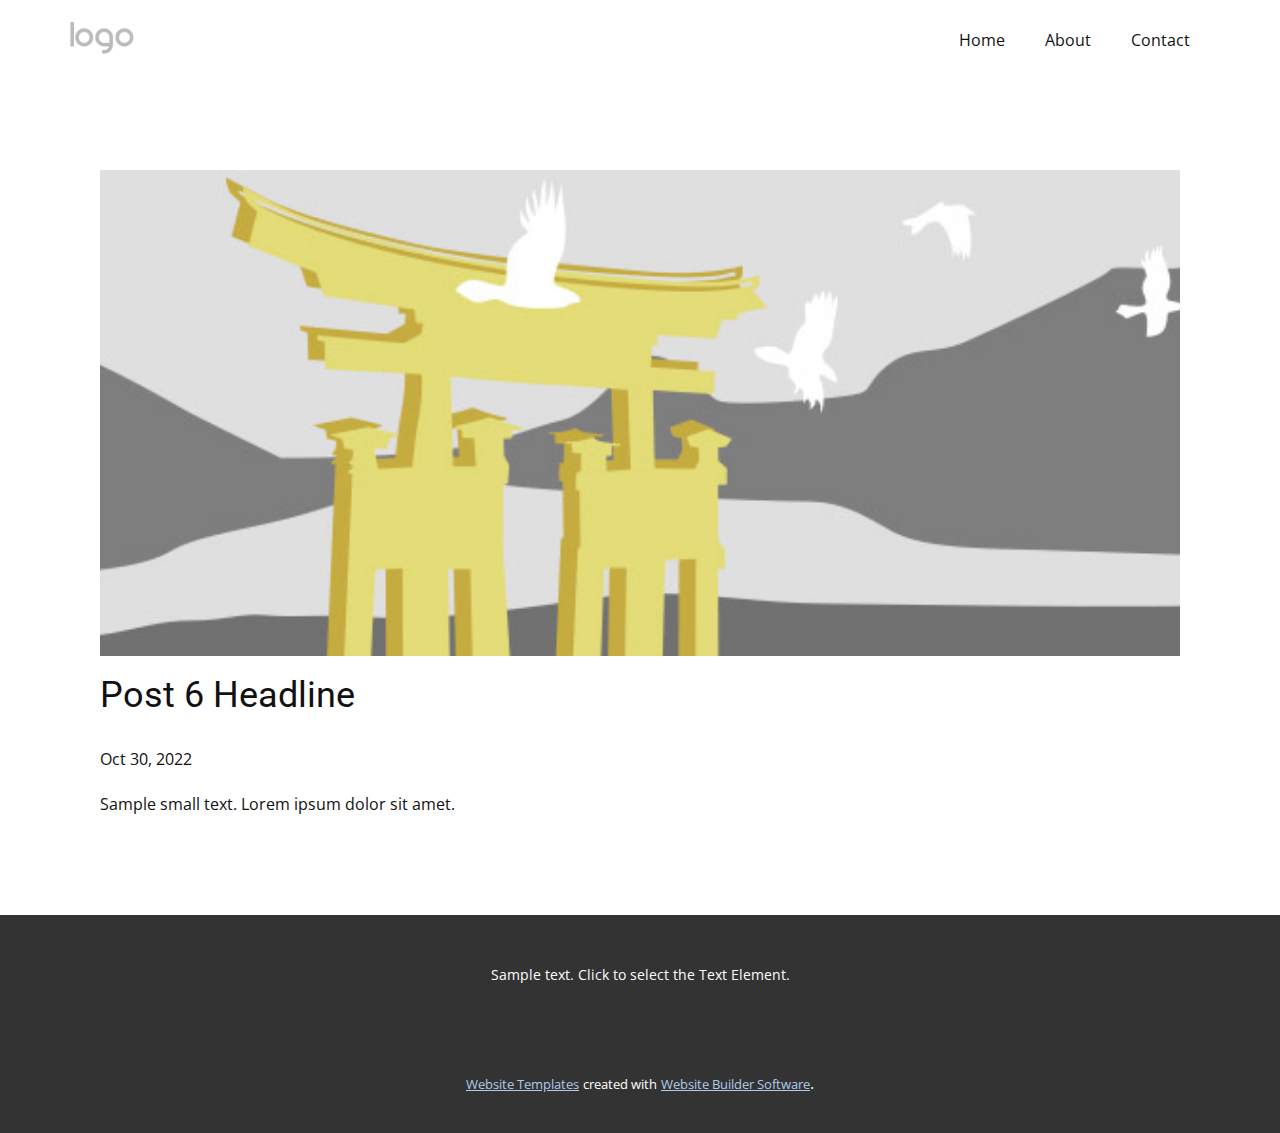
<file: blog/post-5.html>
<!DOCTYPE html>
<html style="font-size: 16px;" lang="en"><head>
    <meta name="viewport" content="width=device-width, initial-scale=1.0">
    <meta charset="utf-8">
    <meta name="keywords" content="Post 1 Headline">
    <meta name="description" content="">
    <title>Post 6 Headline</title>
    <link rel="stylesheet" href="../nicepage.css" media="screen">
<link rel="stylesheet" href="../Post-Template.css" media="screen">
    <script class="u-script" type="text/javascript" src="../jquery.js" defer=""></script>
    <script class="u-script" type="text/javascript" src="../nicepage.js" defer=""></script>
    <meta name="generator" content="Nicepage 4.20.1, nicepage.com">
    <link id="u-theme-google-font" rel="stylesheet" href="https://fonts.googleapis.com/css?family=Roboto:100,100i,300,300i,400,400i,500,500i,700,700i,900,900i|Open+Sans:300,300i,400,400i,500,500i,600,600i,700,700i,800,800i">
    
    
    <script type="application/ld+json">{
		"@context": "http://schema.org",
		"@type": "Organization",
		"name": "",
		"logo": "images/default-logo.png"
}</script>
    <meta name="theme-color" content="#478ac9">
  </head>
  <body class="u-body u-xl-mode" data-lang="en"><header class="u-clearfix u-header u-header" id="sec-674b"><div class="u-clearfix u-sheet u-valign-middle u-sheet-1">
        <a href="https://nicepage.com" class="u-image u-logo u-image-1">
          <img src="../images/default-logo.png" class="u-logo-image u-logo-image-1">
        </a>
        <nav class="u-menu u-menu-dropdown u-offcanvas u-menu-1">
          <div class="menu-collapse" style="font-size: 1rem; letter-spacing: 0px;">
            <a class="u-button-style u-custom-left-right-menu-spacing u-custom-padding-bottom u-custom-top-bottom-menu-spacing u-nav-link u-text-active-palette-1-base u-text-hover-palette-2-base" href="#">
              <svg class="u-svg-link" viewBox="0 0 24 24"><use xmlns:xlink="http://www.w3.org/1999/xlink" xlink:href="#menu-hamburger"></use></svg>
              <svg class="u-svg-content" version="1.1" id="menu-hamburger" viewBox="0 0 16 16" x="0px" y="0px" xmlns:xlink="http://www.w3.org/1999/xlink" xmlns="http://www.w3.org/2000/svg"><g><rect y="1" width="16" height="2"></rect><rect y="7" width="16" height="2"></rect><rect y="13" width="16" height="2"></rect>
</g></svg>
            </a>
          </div>
          <div class="u-nav-container">
            <ul class="u-nav u-unstyled u-nav-1"><li class="u-nav-item"><a class="u-button-style u-nav-link u-text-active-palette-1-base u-text-hover-palette-2-base" href="../Home.html" style="padding: 10px 20px;">Home</a>
</li><li class="u-nav-item"><a class="u-button-style u-nav-link u-text-active-palette-1-base u-text-hover-palette-2-base" href="../About.html" style="padding: 10px 20px;">About</a>
</li><li class="u-nav-item"><a class="u-button-style u-nav-link u-text-active-palette-1-base u-text-hover-palette-2-base" href="../Contact.html" style="padding: 10px 20px;">Contact</a>
</li></ul>
          </div>
          <div class="u-nav-container-collapse">
            <div class="u-black u-container-style u-inner-container-layout u-opacity u-opacity-95 u-sidenav">
              <div class="u-inner-container-layout u-sidenav-overflow">
                <div class="u-menu-close"></div>
                <ul class="u-align-center u-nav u-popupmenu-items u-unstyled u-nav-2"><li class="u-nav-item"><a class="u-button-style u-nav-link" href="../Home.html">Home</a>
</li><li class="u-nav-item"><a class="u-button-style u-nav-link" href="../About.html">About</a>
</li><li class="u-nav-item"><a class="u-button-style u-nav-link" href="../Contact.html">Contact</a>
</li></ul>
              </div>
            </div>
            <div class="u-black u-menu-overlay u-opacity u-opacity-70"></div>
          </div>
        </nav>
      </div></header>
    <section class="u-align-center u-clearfix u-section-1" id="sec-fba1">
      <div class="u-clearfix u-sheet u-valign-middle-md u-valign-middle-sm u-valign-middle-xs u-sheet-1"><!--post_details--><!--post_details_options_json--><!--{"source":""}--><!--/post_details_options_json--><!--blog_post-->
        <div class="u-container-style u-expanded-width u-post-details u-post-details-1">
          <div class="u-container-layout u-valign-middle u-container-layout-1"><!--blog_post_image-->
            <img alt="" class="u-blog-control u-expanded-width u-image u-image-default u-image-1" src="../images/8ad73f3c.jpeg"><!--/blog_post_image--><!--blog_post_header-->
            <h2 class="u-blog-control u-text u-text-1">Post 6 Headline</h2><!--/blog_post_header--><!--blog_post_metadata-->
            <div class="u-blog-control u-metadata u-metadata-1"><!--blog_post_metadata_date-->
              <span class="u-meta-date u-meta-icon">Oct 30, 2022</span><!--/blog_post_metadata_date--><!--blog_post_metadata_category-->
              <!--/blog_post_metadata_category--><!--blog_post_metadata_comments-->
              <!--/blog_post_metadata_comments-->
            </div><!--/blog_post_metadata--><!--blog_post_content-->
            <div class="u-align-justify u-blog-control u-post-content u-text u-text-2 fr-view">
  Sample small text. Lorem ipsum dolor sit amet.
  </div><!--/blog_post_content-->
          </div>
        </div><!--/blog_post--><!--/post_details-->
      </div>
    </section>
    
    
    <footer class="u-align-center u-clearfix u-footer u-grey-80 u-footer" id="sec-d63e"><div class="u-clearfix u-sheet u-sheet-1">
        <p class="u-small-text u-text u-text-variant u-text-1">Sample text. Click to select the Text Element.</p>
      </div></footer>
    <section class="u-backlink u-clearfix u-grey-80">
      <a class="u-link" href="https://nicepage.com/website-templates" target="_blank">
        <span>Website Templates</span>
      </a>
      <p class="u-text">
        <span>created with</span>
      </p>
      <a class="u-link" href="" target="_blank">
        <span>Website Builder Software</span>
      </a>. 
    </section>
  
</body></html>
</file>
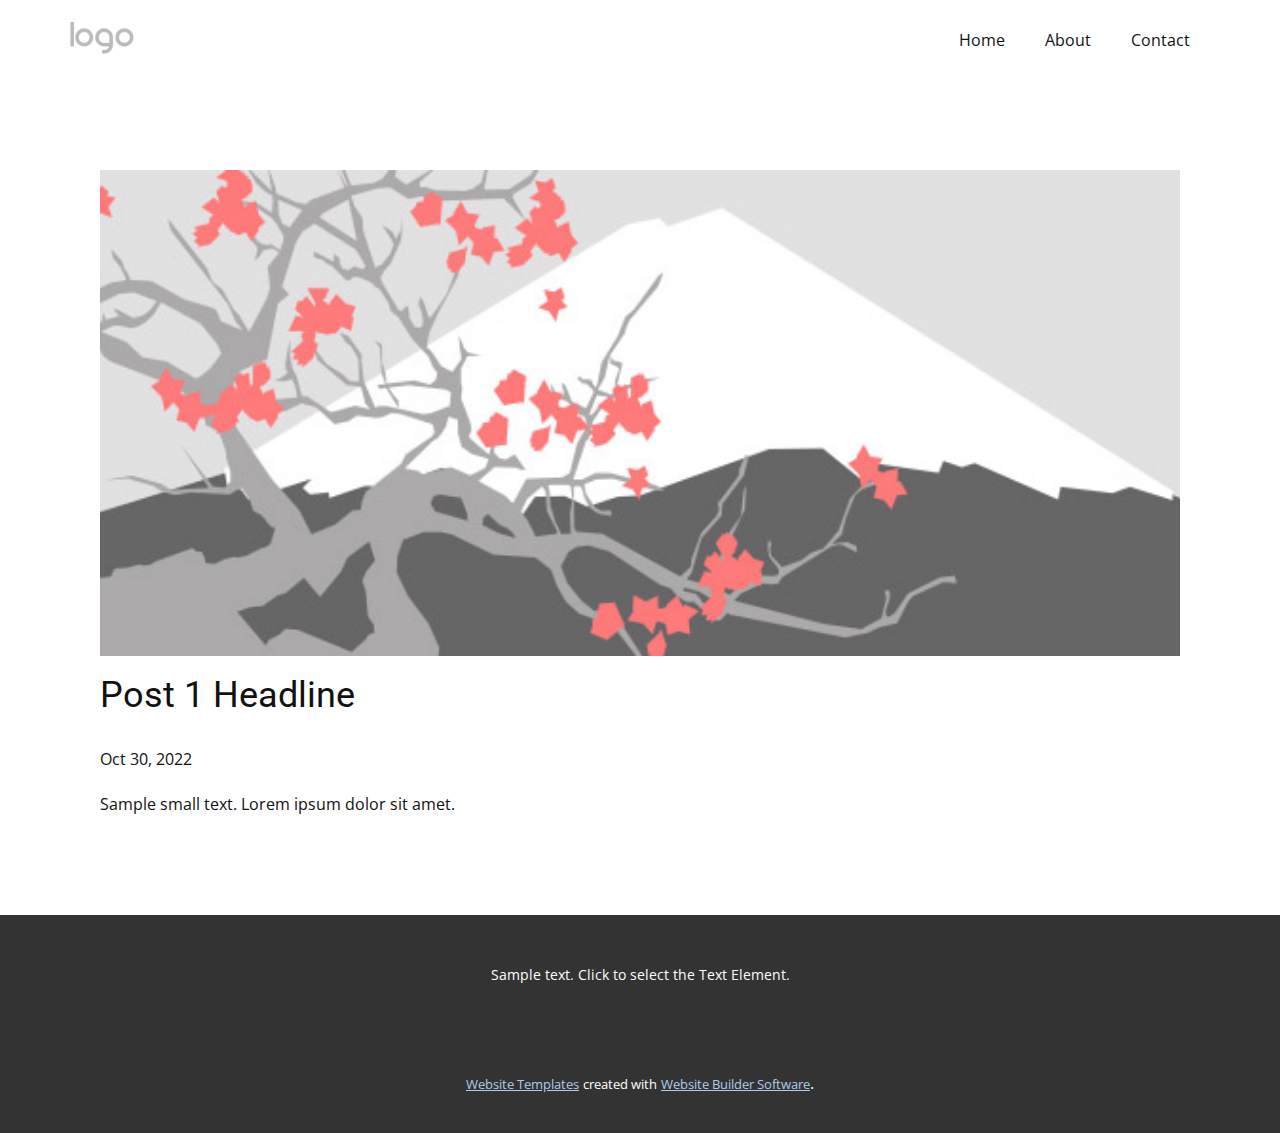
<file: blog/post.html>
<!DOCTYPE html>
<html style="font-size: 16px;" lang="en"><head>
    <meta name="viewport" content="width=device-width, initial-scale=1.0">
    <meta charset="utf-8">
    <meta name="keywords" content="Post 1 Headline">
    <meta name="description" content="">
    <title>Post 1 Headline</title>
    <link rel="stylesheet" href="../nicepage.css" media="screen">
<link rel="stylesheet" href="../Post-Template.css" media="screen">
    <script class="u-script" type="text/javascript" src="../jquery.js" defer=""></script>
    <script class="u-script" type="text/javascript" src="../nicepage.js" defer=""></script>
    <meta name="generator" content="Nicepage 4.20.1, nicepage.com">
    <link id="u-theme-google-font" rel="stylesheet" href="https://fonts.googleapis.com/css?family=Roboto:100,100i,300,300i,400,400i,500,500i,700,700i,900,900i|Open+Sans:300,300i,400,400i,500,500i,600,600i,700,700i,800,800i">
    
    
    <script type="application/ld+json">{
		"@context": "http://schema.org",
		"@type": "Organization",
		"name": "",
		"logo": "images/default-logo.png"
}</script>
    <meta name="theme-color" content="#478ac9">
  </head>
  <body class="u-body u-xl-mode" data-lang="en"><header class="u-clearfix u-header u-header" id="sec-674b"><div class="u-clearfix u-sheet u-valign-middle u-sheet-1">
        <a href="https://nicepage.com" class="u-image u-logo u-image-1">
          <img src="../images/default-logo.png" class="u-logo-image u-logo-image-1">
        </a>
        <nav class="u-menu u-menu-dropdown u-offcanvas u-menu-1">
          <div class="menu-collapse" style="font-size: 1rem; letter-spacing: 0px;">
            <a class="u-button-style u-custom-left-right-menu-spacing u-custom-padding-bottom u-custom-top-bottom-menu-spacing u-nav-link u-text-active-palette-1-base u-text-hover-palette-2-base" href="#">
              <svg class="u-svg-link" viewBox="0 0 24 24"><use xmlns:xlink="http://www.w3.org/1999/xlink" xlink:href="#menu-hamburger"></use></svg>
              <svg class="u-svg-content" version="1.1" id="menu-hamburger" viewBox="0 0 16 16" x="0px" y="0px" xmlns:xlink="http://www.w3.org/1999/xlink" xmlns="http://www.w3.org/2000/svg"><g><rect y="1" width="16" height="2"></rect><rect y="7" width="16" height="2"></rect><rect y="13" width="16" height="2"></rect>
</g></svg>
            </a>
          </div>
          <div class="u-nav-container">
            <ul class="u-nav u-unstyled u-nav-1"><li class="u-nav-item"><a class="u-button-style u-nav-link u-text-active-palette-1-base u-text-hover-palette-2-base" href="../Home.html" style="padding: 10px 20px;">Home</a>
</li><li class="u-nav-item"><a class="u-button-style u-nav-link u-text-active-palette-1-base u-text-hover-palette-2-base" href="../About.html" style="padding: 10px 20px;">About</a>
</li><li class="u-nav-item"><a class="u-button-style u-nav-link u-text-active-palette-1-base u-text-hover-palette-2-base" href="../Contact.html" style="padding: 10px 20px;">Contact</a>
</li></ul>
          </div>
          <div class="u-nav-container-collapse">
            <div class="u-black u-container-style u-inner-container-layout u-opacity u-opacity-95 u-sidenav">
              <div class="u-inner-container-layout u-sidenav-overflow">
                <div class="u-menu-close"></div>
                <ul class="u-align-center u-nav u-popupmenu-items u-unstyled u-nav-2"><li class="u-nav-item"><a class="u-button-style u-nav-link" href="../Home.html">Home</a>
</li><li class="u-nav-item"><a class="u-button-style u-nav-link" href="../About.html">About</a>
</li><li class="u-nav-item"><a class="u-button-style u-nav-link" href="../Contact.html">Contact</a>
</li></ul>
              </div>
            </div>
            <div class="u-black u-menu-overlay u-opacity u-opacity-70"></div>
          </div>
        </nav>
      </div></header>
    <section class="u-align-center u-clearfix u-section-1" id="sec-fba1">
      <div class="u-clearfix u-sheet u-valign-middle-md u-valign-middle-sm u-valign-middle-xs u-sheet-1"><!--post_details--><!--post_details_options_json--><!--{"source":""}--><!--/post_details_options_json--><!--blog_post-->
        <div class="u-container-style u-expanded-width u-post-details u-post-details-1">
          <div class="u-container-layout u-valign-middle u-container-layout-1"><!--blog_post_image-->
            <img alt="" class="u-blog-control u-expanded-width u-image u-image-default u-image-1" src="../images/0fd3416c.jpeg"><!--/blog_post_image--><!--blog_post_header-->
            <h2 class="u-blog-control u-text u-text-1">Post 1 Headline</h2><!--/blog_post_header--><!--blog_post_metadata-->
            <div class="u-blog-control u-metadata u-metadata-1"><!--blog_post_metadata_date-->
              <span class="u-meta-date u-meta-icon">Oct 30, 2022</span><!--/blog_post_metadata_date--><!--blog_post_metadata_category-->
              <!--/blog_post_metadata_category--><!--blog_post_metadata_comments-->
              <!--/blog_post_metadata_comments-->
            </div><!--/blog_post_metadata--><!--blog_post_content-->
            <div class="u-align-justify u-blog-control u-post-content u-text u-text-2 fr-view">
  Sample small text. Lorem ipsum dolor sit amet.
  </div><!--/blog_post_content-->
          </div>
        </div><!--/blog_post--><!--/post_details-->
      </div>
    </section>
    
    
    <footer class="u-align-center u-clearfix u-footer u-grey-80 u-footer" id="sec-d63e"><div class="u-clearfix u-sheet u-sheet-1">
        <p class="u-small-text u-text u-text-variant u-text-1">Sample text. Click to select the Text Element.</p>
      </div></footer>
    <section class="u-backlink u-clearfix u-grey-80">
      <a class="u-link" href="https://nicepage.com/website-templates" target="_blank">
        <span>Website Templates</span>
      </a>
      <p class="u-text">
        <span>created with</span>
      </p>
      <a class="u-link" href="" target="_blank">
        <span>Website Builder Software</span>
      </a>. 
    </section>
  
</body></html>
</file>
